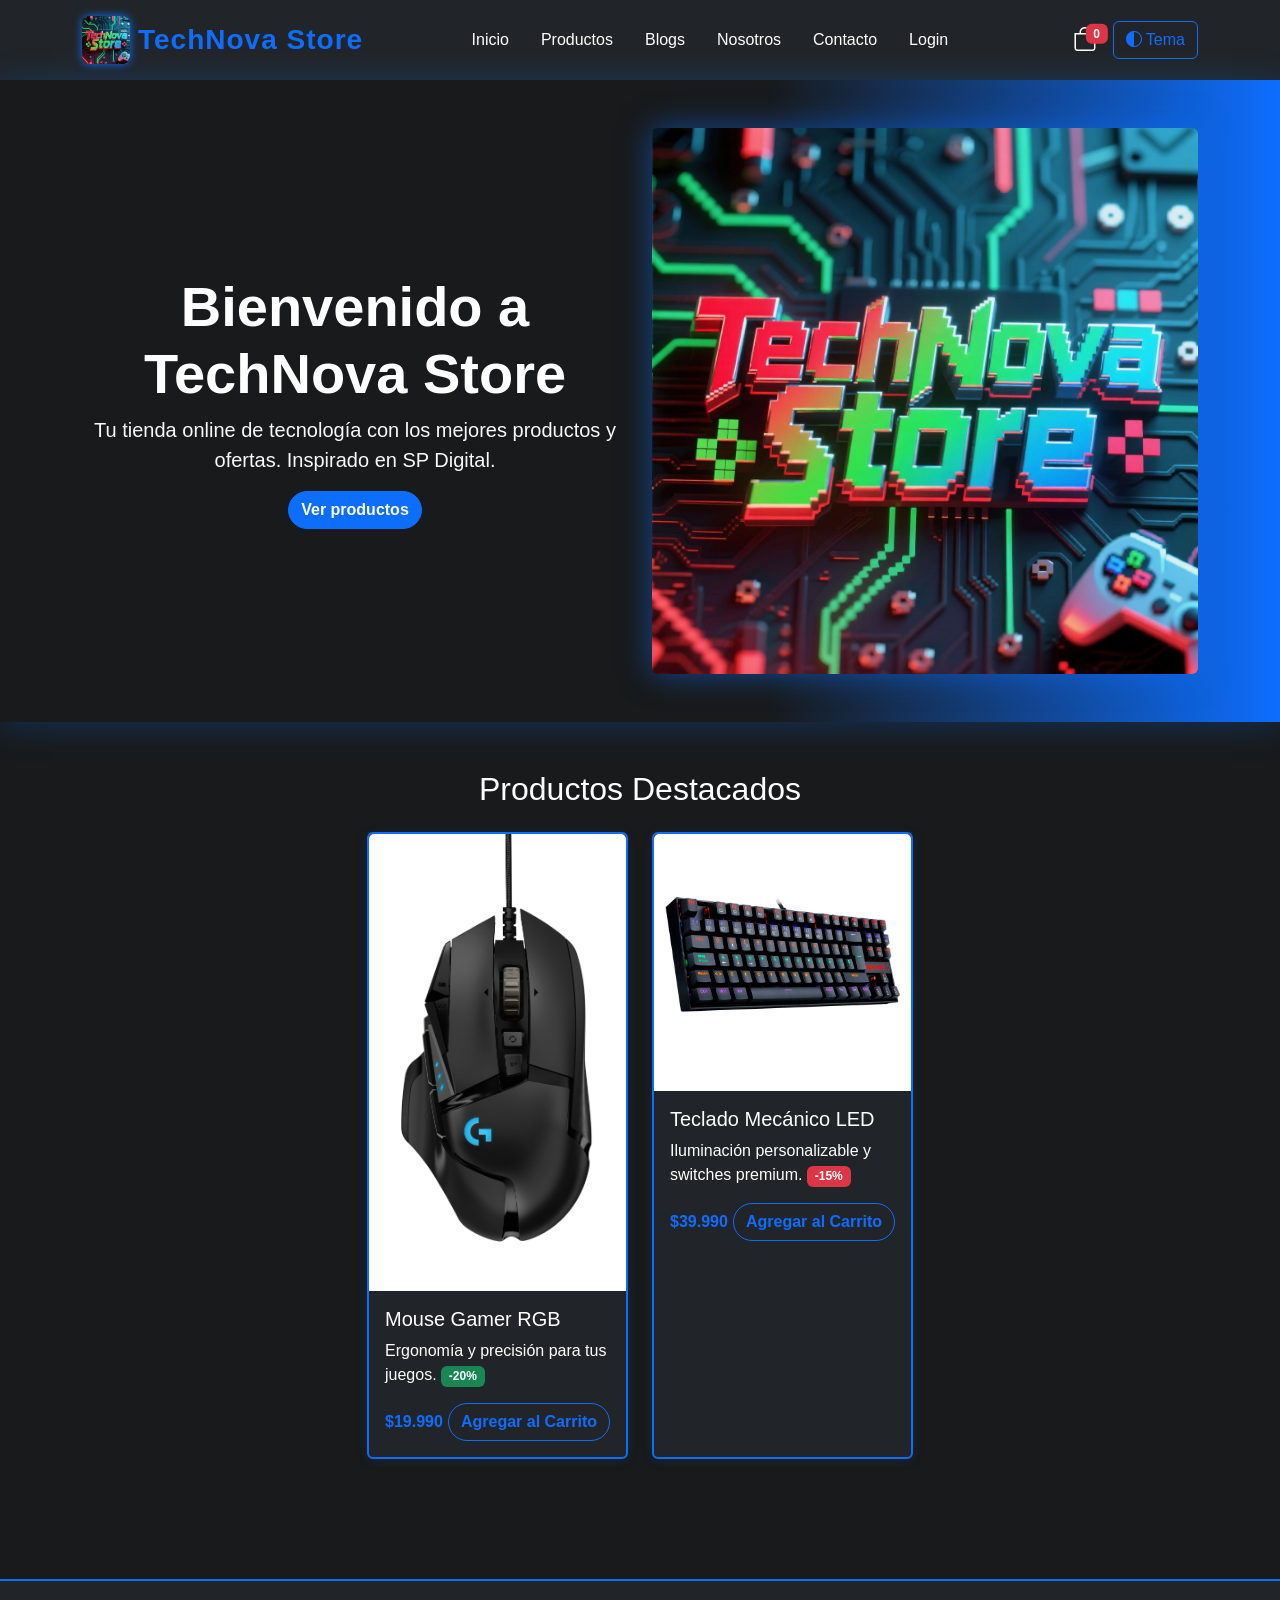
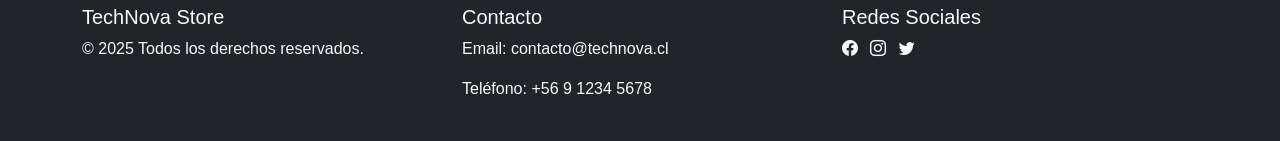
<file: index.html>
<!DOCTYPE html>
<html lang="es">
<head>
    <!-- Meta etiquetas básicas -->
    <meta charset="UTF-8">
    <meta name="viewport" content="width=device-width, initial-scale=1.0">
    <meta name="description" content="TechNova Store - Tienda online de tecnología inspirada en SP Digital">
    <title>TechNova Store | Inicio</title>
    <!-- Bootstrap 5 CDN -->
    <link href="https://cdn.jsdelivr.net/npm/bootstrap@5.3.2/dist/css/bootstrap.min.css" rel="stylesheet">
    <!-- Hoja de estilos externa -->
    <link rel="stylesheet" href="assets/css/estilos.css">
    <!-- Favicon con el logo real -->
    <link rel="icon" type="image/png" href="assets/img/1757355736.png">
</head>
<body class="fondo-oscuro">
    <!-- Header y menú de navegación principal -->
    <header class="bg-dark text-white py-3">
        <div class="container d-flex justify-content-between align-items-center">
            <!-- Logo de la tienda -->
            <a href="index.html" class="d-flex align-items-center text-decoration-none">
                <img src="assets/img/1757355736.png" alt="Logo TechNova Store" class="logo me-2" height="48">
                <span class="fs-3 fw-bold nombre-tienda">TechNova Store</span>
            </a>
            <!-- Menú de navegación -->
            <nav class="menu-navegacion">
                <ul class="nav">
                    <li class="nav-item"><a class="nav-link text-white" href="index.html">Inicio</a></li>
                    <li class="nav-item"><a class="nav-link text-white" href="productos.html">Productos</a></li>
                    <li class="nav-item"><a class="nav-link text-white" href="blogs.html">Blogs</a></li>
                    <li class="nav-item"><a class="nav-link text-white" href="nosotros.html">Nosotros</a></li>
                    <li class="nav-item"><a class="nav-link text-white" href="contacto.html">Contacto</a></li>
                    <li class="nav-item"><a class="nav-link text-white" href="login.html">Login</a></li>
                </ul>
            </nav>
            <!-- Icono de carrito -->
            <div class="d-flex align-items-center">
                <div class="posicion-carrito">
                    <a href="productos.html" class="text-white position-relative">
                        <i class="bi bi-bag fs-4"></i>
                        <span id="contador-carrito" class="badge bg-danger position-absolute top-0 start-100 translate-middle">0</span>
                    </a>
                </div>
                <!-- Botón de accesibilidad para cambiar tema -->
                <button id="btn-tema" class="btn btn-outline-primary ms-3" aria-label="Cambiar tema" title="Cambiar tema">
                    <i class="bi bi-circle-half"></i> Tema
                </button>
            </div>
        </div>
    </header>

    <!-- Hero Section -->
    <section class="hero-section py-5">
        <div class="container text-center">
            <div class="row align-items-center">
                <div class="col-md-6 mb-4 mb-md-0">
                    <h1 class="display-4 fw-bold text-white">Bienvenido a TechNova Store</h1>
                    <p class="lead text-light">Tu tienda online de tecnología con los mejores productos y ofertas. Inspirado en SP Digital.</p>
                    <a href="productos.html" class="btn btn-primary boton-ver-productos">Ver productos</a>
                </div>
                <div class="col-md-6">
                    <!-- Imagen hero (puedes cambiarla por una imagen tecnológica en assets/img/) -->
                    <img src="assets/img/1757355736.png" alt="Tecnología" class="img-fluid rounded sombra-hero">
                </div>
            </div>
        </div>
    </section>

    <!-- Sección de productos destacados -->
    <main class="container seccion-productos-destacados py-5">
        <h2 class="text-center text-white mb-4">Productos Destacados</h2>
        <div class="row justify-content-center">
            <!-- Tarjeta de producto ejemplo -->
            <div class="col-12 col-sm-6 col-md-4 col-lg-3 mb-4">
                <div class="card tarjeta-producto h-100 bg-dark text-white border-primary">
                    <img id = "mouse-gamer"src="assets/img/mouse-gamer.jpg" class="card-img-top" alt="Producto 1">
                    <div class="card-body">
                        <h5 class="card-title">Mouse Gamer RGB</h5>
                        <p class="card-text">Ergonomía y precisión para tus juegos. <span class="badge bg-success">-20%</span></p>
                        <div class="d-flex justify-content-between align-items-center">
                            <span class="precio-producto fw-bold">$19.990</span>
                            <button class="btn btn-outline-primary boton-agregar-carrito" data-id="1">Agregar al Carrito</button>
                        </div>
                    </div>
                </div>
            </div>
            <!-- Repetir tarjetas para más productos destacados -->
            <div class="col-12 col-sm-6 col-md-4 col-lg-3 mb-4">
                <div class="card tarjeta-producto h-100 bg-dark text-white border-primary">
                    <img src="assets/img/teclado-gamer.jpg" class="card-img-top" alt="Producto 2">
                    <div class="card-body">
                        <h5 class="card-title">Teclado Mecánico LED</h5>
                        <p class="card-text">Iluminación personalizable y switches premium. <span class="badge bg-danger">-15%</span></p>
                        <div class="d-flex justify-content-between align-items-center">
                            <span class="precio-producto fw-bold">$39.990</span>
                            <button class="btn btn-outline-primary boton-agregar-carrito" data-id="2">Agregar al Carrito</button>
                        </div>
                    </div>
                </div>
            </div>
            <!-- Más productos... -->
        </div>
    </main>

    <!-- Footer -->
    <footer class="bg-dark text-light py-4 mt-5">
        <div class="container">
            <div class="row">
                <div class="col-md-4 mb-3 mb-md-0">
                    <h5>TechNova Store</h5>
                    <p>© 2025 Todos los derechos reservados.</p>
                </div>
                <div class="col-md-4 mb-3 mb-md-0">
                    <h5>Contacto</h5>
                    <p>Email: contacto@technova.cl</p>
                    <p>Teléfono: +56 9 1234 5678</p>
                </div>
                <div class="col-md-4">
                    <h5>Redes Sociales</h5>
                    <a href="#" class="text-light me-2"><i class="bi bi-facebook"></i></a>
                    <a href="#" class="text-light me-2"><i class="bi bi-instagram"></i></a>
                    <a href="#" class="text-light"><i class="bi bi-twitter"></i></a>
                </div>
            </div>
        </div>
    </footer>

    <!-- Bootstrap 5 JS Bundle CDN -->
    <script src="https://cdn.jsdelivr.net/npm/bootstrap@5.3.2/dist/js/bootstrap.bundle.min.js"></script>
    <!-- Iconos Bootstrap -->
    <link rel="stylesheet" href="https://cdn.jsdelivr.net/npm/bootstrap-icons@1.10.5/font/bootstrap-icons.css">
    <!-- Script externo de funcionalidades JS -->
    <script src="assets/js/funciones.js"></script>
</body>
</html>
</file>
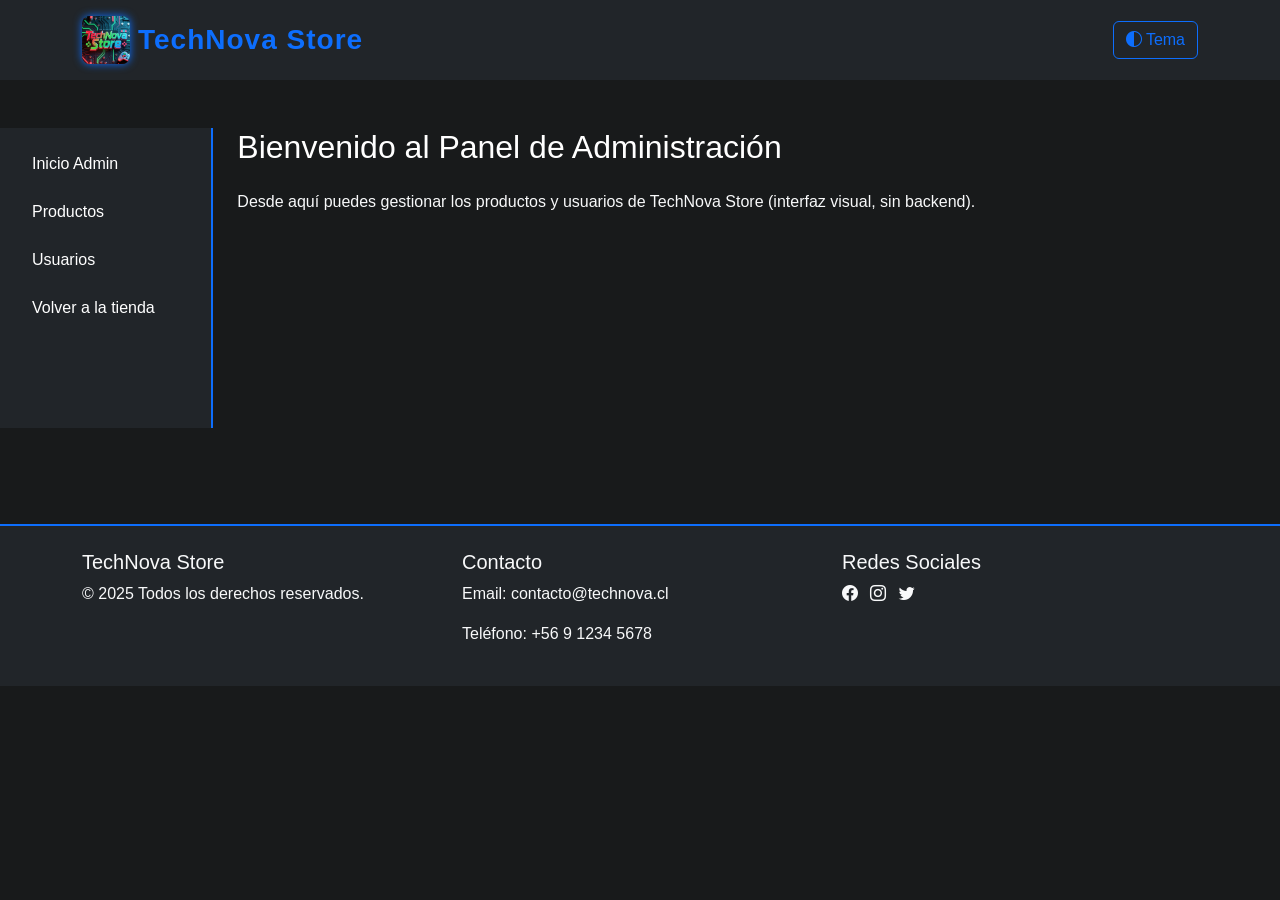
<file: admin-home.html>
<!DOCTYPE html>
<html lang="es">
<head>
    <meta charset="UTF-8">
    <meta name="viewport" content="width=device-width, initial-scale=1.0">
    <meta name="description" content="Panel de administración - TechNova Store">
    <title>Admin Home | TechNova Store</title>
    <link href="https://cdn.jsdelivr.net/npm/bootstrap@5.3.2/dist/css/bootstrap.min.css" rel="stylesheet">
    <link rel="stylesheet" href="assets/css/estilos.css">
    <link rel="icon" type="image/png" href="assets/img/1757355736.png">
</head>
<body class="fondo-oscuro">
    <!-- Header -->
    <header class="bg-dark text-white py-3">
        <div class="container d-flex justify-content-between align-items-center">
            <a href="index.html" class="d-flex align-items-center text-decoration-none">
                <img src="assets/img/1757355736.png" alt="Logo TechNova Store" class="logo me-2" height="48">
                <span class="fs-3 fw-bold nombre-tienda">TechNova Store</span>
            </a>
            <!-- Botón de accesibilidad para cambiar tema -->
            <button id="btn-tema" class="btn btn-outline-primary ms-3" aria-label="Cambiar tema" title="Cambiar tema">
                <i class="bi bi-circle-half"></i> Tema
            </button>
        </div>
    </header>
    <!-- Panel de administración -->
    <main class="container-fluid py-5">
        <div class="row">
            <!-- Menú lateral -->
            <nav class="col-md-3 col-lg-2 d-md-block bg-dark sidebar p-3 menu-admin">
                <div class="position-sticky">
                    <ul class="nav flex-column">
                        <li class="nav-item mb-2"><a class="nav-link text-white" href="admin-home.html">Inicio Admin</a></li>
                        <li class="nav-item mb-2"><a class="nav-link text-white" href="admin-productos.html">Productos</a></li>
                        <li class="nav-item mb-2"><a class="nav-link text-white" href="admin-usuarios.html">Usuarios</a></li>
                        <li class="nav-item mb-2"><a class="nav-link text-white" href="index.html">Volver a la tienda</a></li>
                    </ul>
                </div>
            </nav>
            <!-- Contenido principal -->
            <section class="col-md-9 col-lg-10 ms-sm-auto px-4">
                <h2 class="text-white mb-4">Bienvenido al Panel de Administración</h2>
                <p class="text-light">Desde aquí puedes gestionar los productos y usuarios de TechNova Store (interfaz visual, sin backend).</p>
            </section>
        </div>
    </main>
    <!-- Footer -->
    <footer class="bg-dark text-light py-4 mt-5">
        <div class="container">
            <div class="row">
                <div class="col-md-4 mb-3 mb-md-0">
                    <h5>TechNova Store</h5>
                    <p>© 2025 Todos los derechos reservados.</p>
                </div>
                <div class="col-md-4 mb-3 mb-md-0">
                    <h5>Contacto</h5>
                    <p>Email: contacto@technova.cl</p>
                    <p>Teléfono: +56 9 1234 5678</p>
                </div>
                <div class="col-md-4">
                    <h5>Redes Sociales</h5>
                    <a href="#" class="text-light me-2"><i class="bi bi-facebook"></i></a>
                    <a href="#" class="text-light me-2"><i class="bi bi-instagram"></i></a>
                    <a href="#" class="text-light"><i class="bi bi-twitter"></i></a>
                </div>
            </div>
        </div>
    </footer>
    <script src="https://cdn.jsdelivr.net/npm/bootstrap@5.3.2/dist/js/bootstrap.bundle.min.js"></script>
    <link rel="stylesheet" href="https://cdn.jsdelivr.net/npm/bootstrap-icons@1.10.5/font/bootstrap-icons.css">
    <script src="assets/js/funciones.js"></script>
</body>
</html>
</file>
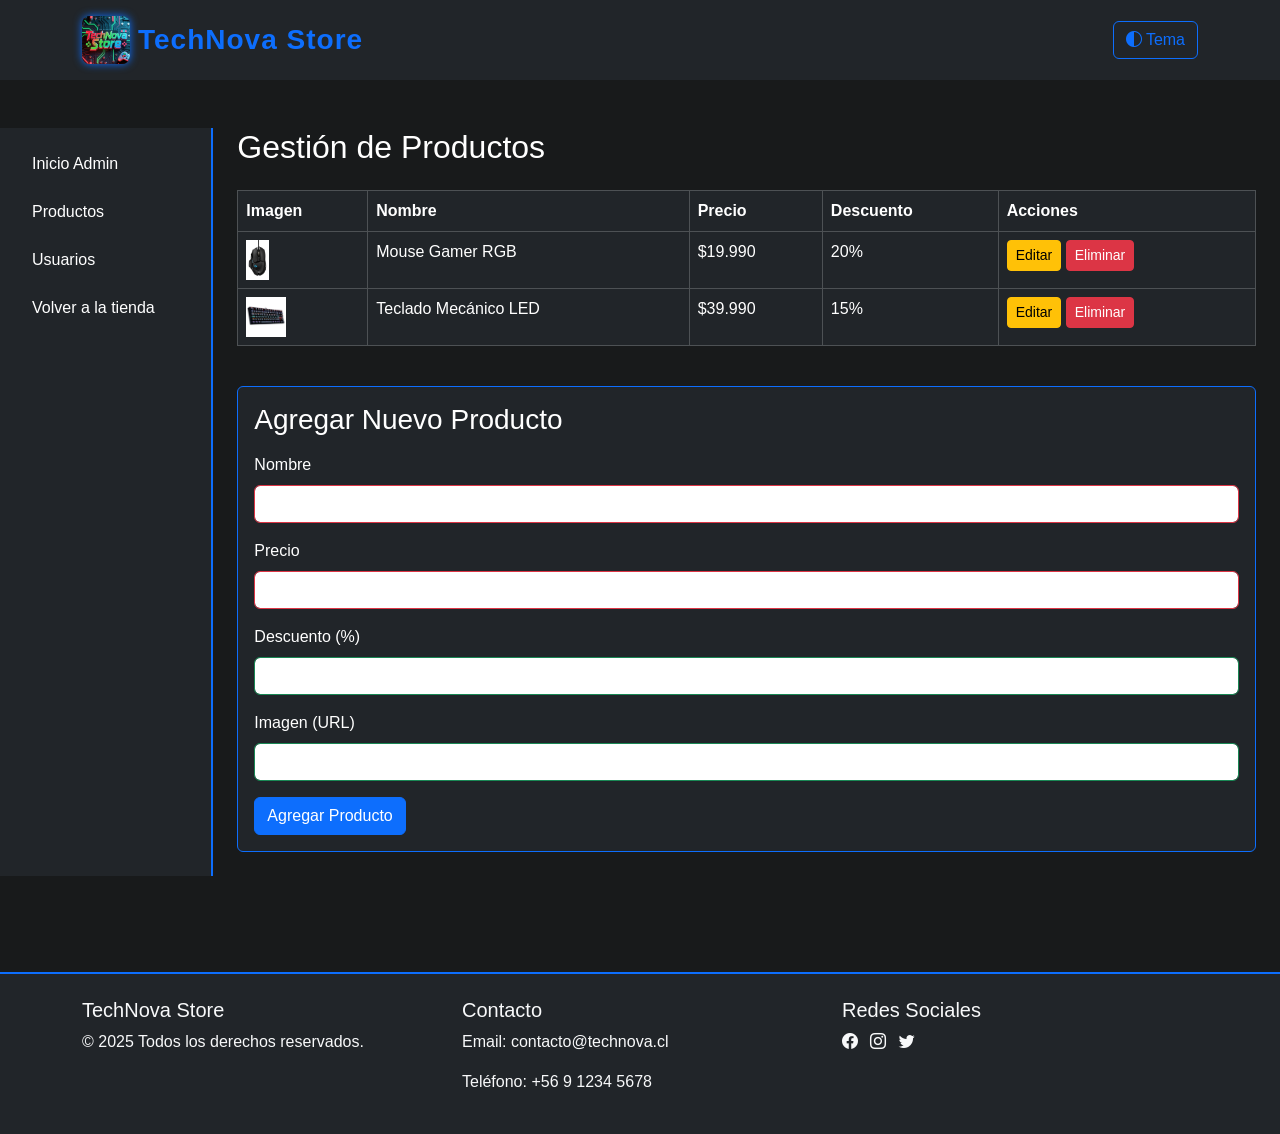
<file: admin-productos.html>
<!DOCTYPE html>
<html lang="es">
<head>
    <meta charset="UTF-8">
    <meta name="viewport" content="width=device-width, initial-scale=1.0">
    <meta name="description" content="Administrar productos - TechNova Store">
    <title>Admin Productos | TechNova Store</title>
    <link href="https://cdn.jsdelivr.net/npm/bootstrap@5.3.2/dist/css/bootstrap.min.css" rel="stylesheet">
    <link rel="stylesheet" href="assets/css/estilos.css">
    <link rel="icon" type="image/png" href="assets/img/1757355736.png">
</head>
<body class="fondo-oscuro">
    <!-- Header -->
    <header class="bg-dark text-white py-3">
        <div class="container d-flex justify-content-between align-items-center">
            <a href="index.html" class="d-flex align-items-center text-decoration-none">
                <img src="assets/img/1757355736.png" alt="Logo TechNova Store" class="logo me-2" height="48">
                <span class="fs-3 fw-bold nombre-tienda">TechNova Store</span>
            </a>
            <!-- Botón de accesibilidad para cambiar tema -->
            <button id="btn-tema" class="btn btn-outline-primary ms-3" aria-label="Cambiar tema" title="Cambiar tema">
                <i class="bi bi-circle-half"></i> Tema
            </button>
        </div>
    </header>
    <!-- Panel de administración de productos -->
    <main class="container-fluid py-5">
        <div class="row">
            <!-- Menú lateral -->
            <nav class="col-md-3 col-lg-2 d-md-block bg-dark sidebar p-3 menu-admin">
                <div class="position-sticky">
                    <ul class="nav flex-column">
                        <li class="nav-item mb-2"><a class="nav-link text-white" href="admin-home.html">Inicio Admin</a></li>
                        <li class="nav-item mb-2"><a class="nav-link text-white" href="admin-productos.html">Productos</a></li>
                        <li class="nav-item mb-2"><a class="nav-link text-white" href="admin-usuarios.html">Usuarios</a></li>
                        <li class="nav-item mb-2"><a class="nav-link text-white" href="index.html">Volver a la tienda</a></li>
                    </ul>
                </div>
            </nav>
            <!-- Contenido principal -->
            <section class="col-md-9 col-lg-10 ms-sm-auto px-4">
                <h2 class="text-white mb-4">Gestión de Productos</h2>
                <!-- Listado de productos ficticio -->
                <div class="table-responsive mb-4">
                    <table class="table table-dark table-bordered">
                        <thead>
                            <tr>
                                <th>Imagen</th>
                                <th>Nombre</th>
                                <th>Precio</th>
                                <th>Descuento</th>
                                <th>Acciones</th>
                            </tr>
                        </thead>
                        <tbody>
                            <tr>
                                <td><img src="assets/img/mouse-gamer.jpg" alt="Mouse Gamer RGB" height="40"></td>
                                <td>Mouse Gamer RGB</td>
                                <td>$19.990</td>
                                <td>20%</td>
                                <td><button class="btn btn-sm btn-warning">Editar</button> <button class="btn btn-sm btn-danger">Eliminar</button></td>
                            </tr>
                            <tr>
                                <td><img src="assets/img/teclado-gamer.jpg" alt="Teclado Mecánico LED" height="40"></td>
                                <td>Teclado Mecánico LED</td>
                                <td>$39.990</td>
                                <td>15%</td>
                                <td><button class="btn btn-sm btn-warning">Editar</button> <button class="btn btn-sm btn-danger">Eliminar</button></td>
                            </tr>
                        </tbody>
                    </table>
                </div>
                <!-- Formulario para agregar producto -->
                <div class="card bg-dark text-white border-primary mb-4">
                    <div class="card-body">
                        <h3 class="mb-3">Agregar Nuevo Producto</h3>
                        <form id="formulario-nuevo-producto" class="formulario-nuevo-producto">
                            <div class="mb-3">
                                <label for="nombre-producto" class="form-label">Nombre</label>
                                <input type="text" class="form-control" id="nombre-producto" name="nombre-producto" required>
                            </div>
                            <div class="mb-3">
                                <label for="precio-producto" class="form-label">Precio</label>
                                <input type="number" class="form-control" id="precio-producto" name="precio-producto" required>
                            </div>
                            <div class="mb-3">
                                <label for="descuento-producto" class="form-label">Descuento (%)</label>
                                <input type="number" class="form-control" id="descuento-producto" name="descuento-producto" min="0" max="100">
                            </div>
                            <div class="mb-3">
                                <label for="imagen-producto" class="form-label">Imagen (URL)</label>
                                <input type="text" class="form-control" id="imagen-producto" name="imagen-producto">
                            </div>
                            <button type="submit" class="btn btn-primary">Agregar Producto</button>
                        </form>
                    </div>
                </div>
            </section>
        </div>
    </main>
    <!-- Footer -->
    <footer class="bg-dark text-light py-4 mt-5">
        <div class="container">
            <div class="row">
                <div class="col-md-4 mb-3 mb-md-0">
                    <h5>TechNova Store</h5>
                    <p>© 2025 Todos los derechos reservados.</p>
                </div>
                <div class="col-md-4 mb-3 mb-md-0">
                    <h5>Contacto</h5>
                    <p>Email: contacto@technova.cl</p>
                    <p>Teléfono: +56 9 1234 5678</p>
                </div>
                <div class="col-md-4">
                    <h5>Redes Sociales</h5>
                    <a href="#" class="text-light me-2"><i class="bi bi-facebook"></i></a>
                    <a href="#" class="text-light me-2"><i class="bi bi-instagram"></i></a>
                    <a href="#" class="text-light"><i class="bi bi-twitter"></i></a>
                </div>
            </div>
        </div>
    </footer>
    <script src="https://cdn.jsdelivr.net/npm/bootstrap@5.3.2/dist/js/bootstrap.bundle.min.js"></script>
    <link rel="stylesheet" href="https://cdn.jsdelivr.net/npm/bootstrap-icons@1.10.5/font/bootstrap-icons.css">
    <script src="assets/js/funciones.js"></script>
</body>
</html>
</file>
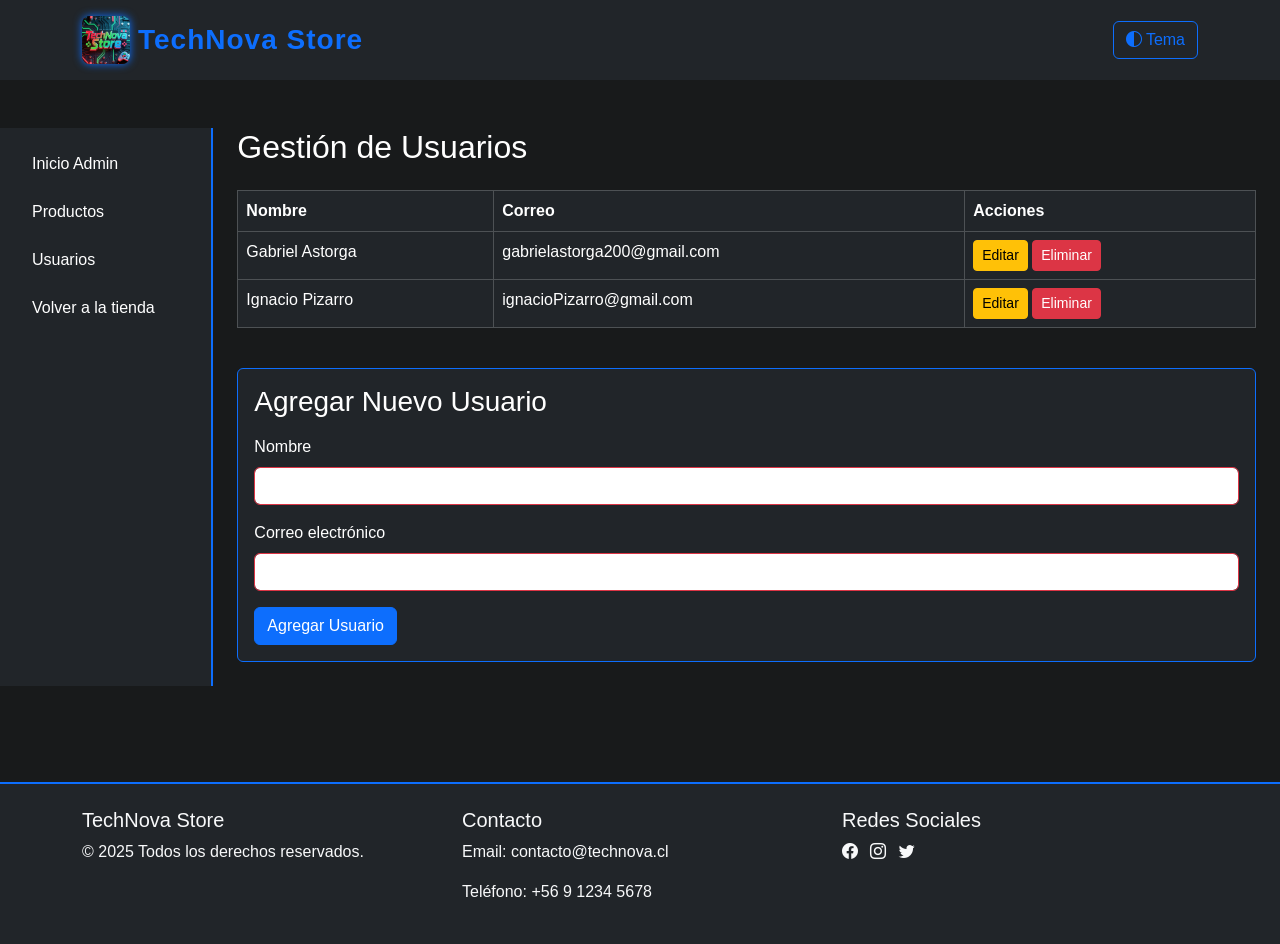
<file: admin-usuarios.html>
<!DOCTYPE html>
<html lang="es">
<head>
    <meta charset="UTF-8">
    <meta name="viewport" content="width=device-width, initial-scale=1.0">
    <meta name="description" content="Administrar usuarios - TechNova Store">
    <title>Admin Usuarios | TechNova Store</title>
    <link href="https://cdn.jsdelivr.net/npm/bootstrap@5.3.2/dist/css/bootstrap.min.css" rel="stylesheet">
    <link rel="stylesheet" href="assets/css/estilos.css">
    <link rel="icon" type="image/png" href="assets/img/1757355736.png">
</head>
<body class="fondo-oscuro">
    <!-- Header -->
    <header class="bg-dark text-white py-3">
        <div class="container d-flex justify-content-between align-items-center">
            <a href="index.html" class="d-flex align-items-center text-decoration-none">
                <img src="assets/img/1757355736.png" alt="Logo TechNova Store" class="logo me-2" height="48">
                <span class="fs-3 fw-bold nombre-tienda">TechNova Store</span>
            </a>
            <!-- Botón de accesibilidad para cambiar tema -->
            <button id="btn-tema" class="btn btn-outline-primary ms-3" aria-label="Cambiar tema" title="Cambiar tema">
                <i class="bi bi-circle-half"></i> Tema
            </button>
        </div>
    </header>
    <!-- Panel de administración de usuarios -->
    <main class="container-fluid py-5">
        <div class="row">
            <!-- Menú lateral -->
            <nav class="col-md-3 col-lg-2 d-md-block bg-dark sidebar p-3 menu-admin">
                <div class="position-sticky">
                    <ul class="nav flex-column">
                        <li class="nav-item mb-2"><a class="nav-link text-white" href="admin-home.html">Inicio Admin</a></li>
                        <li class="nav-item mb-2"><a class="nav-link text-white" href="admin-productos.html">Productos</a></li>
                        <li class="nav-item mb-2"><a class="nav-link text-white" href="admin-usuarios.html">Usuarios</a></li>
                        <li class="nav-item mb-2"><a class="nav-link text-white" href="index.html">Volver a la tienda</a></li>
                    </ul>
                </div>
            </nav>
            <!-- Contenido principal -->
            <section class="col-md-9 col-lg-10 ms-sm-auto px-4">
                <h2 class="text-white mb-4">Gestión de Usuarios</h2>
                <!-- Listado de usuarios ficticio -->
                <div class="table-responsive mb-4">
                    <table class="table table-dark table-bordered">
                        <thead>
                            <tr>
                                <th>Nombre</th>
                                <th>Correo</th>
                                <th>Acciones</th>
                            </tr>
                        </thead>
                        <tbody>
                            <tr>
                                <td>Gabriel Astorga</td>
                                <td>gabrielastorga200@gmail.com</td>
                                <td><button class="btn btn-sm btn-warning">Editar</button> <button class="btn btn-sm btn-danger">Eliminar</button></td>
                            </tr>
                            <tr>
                                <td>Ignacio Pizarro</td>
                                <td>ignacioPizarro@gmail.com</td>
                                <td><button class="btn btn-sm btn-warning">Editar</button> <button class="btn btn-sm btn-danger">Eliminar</button></td>
                            </tr>
                        </tbody>
                    </table>
                </div>
                <!-- Formulario para agregar usuario -->
                <div class="card bg-dark text-white border-primary mb-4">
                    <div class="card-body">
                        <h3 class="mb-3">Agregar Nuevo Usuario</h3>
                        <form id="formulario-nuevo-usuario" class="formulario-nuevo-usuario">
                            <div class="mb-3">
                                <label for="nombre-usuario" class="form-label">Nombre</label>
                                <input type="text" class="form-control" id="nombre-usuario" name="nombre-usuario" required>
                            </div>
                            <div class="mb-3">
                                <label for="correo-usuario" class="form-label">Correo electrónico</label>
                                <input type="email" class="form-control" id="correo-usuario" name="correo-usuario" required pattern="^[a-zA-Z0-9._%+-]+@(duoc\.cl|profesor\.duoc\.cl|gmail\.com)$">
                                <div class="invalid-feedback">Solo se permiten correos @duoc.cl, @profesor.duoc.cl o @gmail.com.</div>
                            </div>
                            <button type="submit" class="btn btn-primary">Agregar Usuario</button>
                        </form>
                    </div>
                </div>
            </section>
        </div>
    </main>
    <!-- Footer -->
    <footer class="bg-dark text-light py-4 mt-5">
        <div class="container">
            <div class="row">
                <div class="col-md-4 mb-3 mb-md-0">
                    <h5>TechNova Store</h5>
                    <p>© 2025 Todos los derechos reservados.</p>
                </div>
                <div class="col-md-4 mb-3 mb-md-0">
                    <h5>Contacto</h5>
                    <p>Email: contacto@technova.cl</p>
                    <p>Teléfono: +56 9 1234 5678</p>
                </div>
                <div class="col-md-4">
                    <h5>Redes Sociales</h5>
                    <a href="#" class="text-light me-2"><i class="bi bi-facebook"></i></a>
                    <a href="#" class="text-light me-2"><i class="bi bi-instagram"></i></a>
                    <a href="#" class="text-light"><i class="bi bi-twitter"></i></a>
                </div>
            </div>
        </div>
    </footer>
    <script src="https://cdn.jsdelivr.net/npm/bootstrap@5.3.2/dist/js/bootstrap.bundle.min.js"></script>
    <link rel="stylesheet" href="https://cdn.jsdelivr.net/npm/bootstrap-icons@1.10.5/font/bootstrap-icons.css">
    <script src="assets/js/funciones.js"></script>
</body>
</html>
</file>
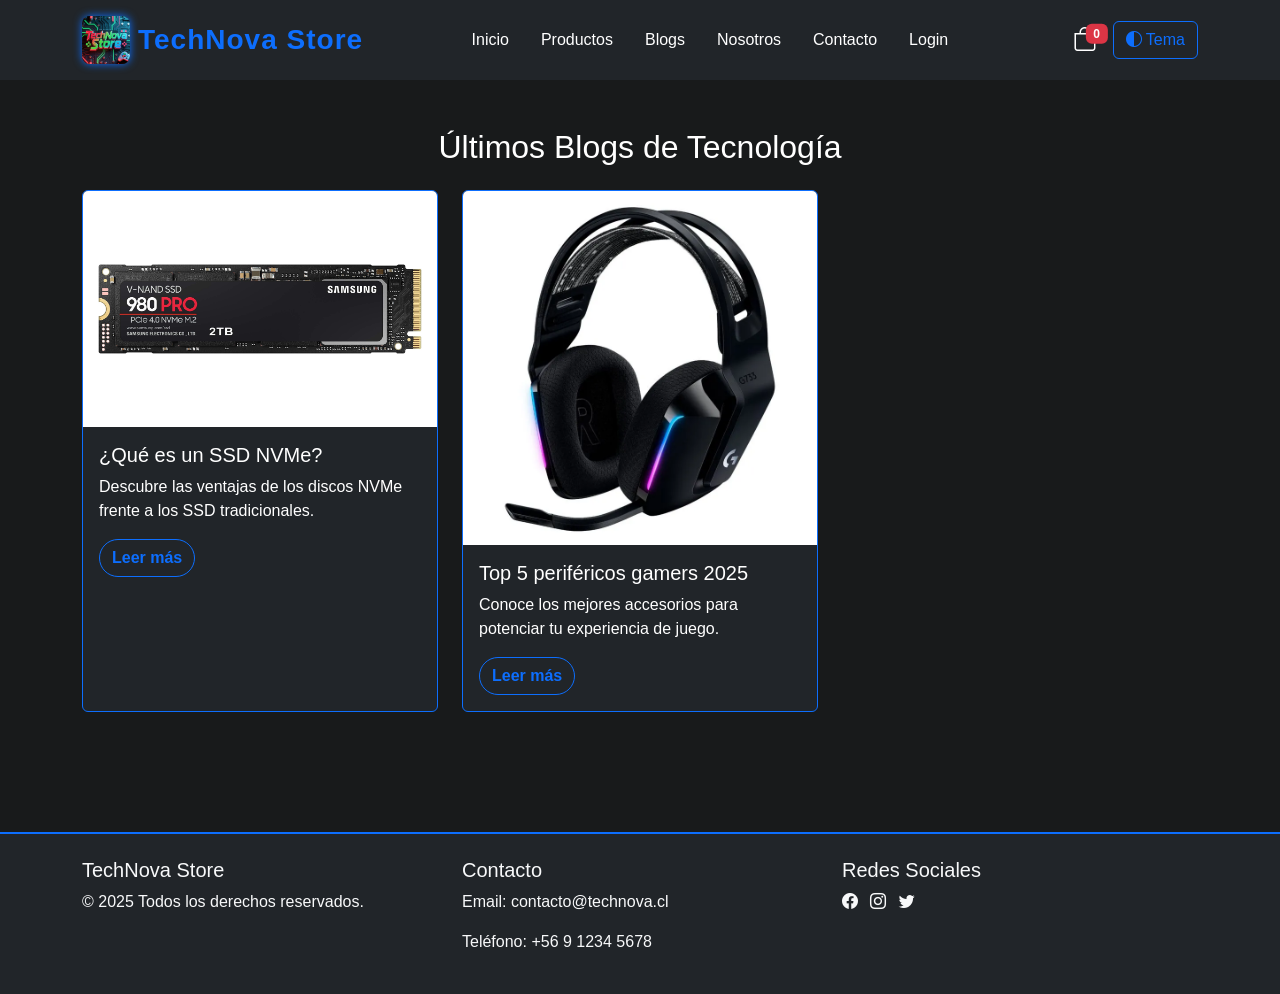
<file: blogs.html>
<!DOCTYPE html>
<html lang="es">
<head>
    <meta charset="UTF-8">
    <meta name="viewport" content="width=device-width, initial-scale=1.0">
    <meta name="description" content="Blogs de tecnología - TechNova Store">
    <title>Blogs | TechNova Store</title>
    <link href="https://cdn.jsdelivr.net/npm/bootstrap@5.3.2/dist/css/bootstrap.min.css" rel="stylesheet">
    <link rel="stylesheet" href="assets/css/estilos.css">
    <link rel="icon" type="image/png" href="assets/img/1757355736.png">
</head>
<body class="fondo-oscuro">
    <!-- Header y menú de navegación principal -->
    <header class="bg-dark text-white py-3">
        <div class="container d-flex justify-content-between align-items-center">
            <a href="index.html" class="d-flex align-items-center text-decoration-none">
                <img src="assets/img/1757355736.png" alt="Logo TechNova Store" class="logo me-2" height="48">
                <span class="fs-3 fw-bold nombre-tienda">TechNova Store</span>
            </a>
            <nav class="menu-navegacion">
                <ul class="nav">
                    <li class="nav-item"><a class="nav-link text-white" href="index.html">Inicio</a></li>
                    <li class="nav-item"><a class="nav-link text-white" href="productos.html">Productos</a></li>
                    <li class="nav-item"><a class="nav-link text-white" href="blogs.html">Blogs</a></li>
                    <li class="nav-item"><a class="nav-link text-white" href="nosotros.html">Nosotros</a></li>
                    <li class="nav-item"><a class="nav-link text-white" href="contacto.html">Contacto</a></li>
                    <li class="nav-item"><a class="nav-link text-white" href="login.html">Login</a></li>
                </ul>
            </nav>
            <div class="d-flex align-items-center">
                <div class="posicion-carrito">
                    <a href="productos.html" class="text-white position-relative">
                        <i class="bi bi-bag fs-4"></i>
                        <span id="contador-carrito" class="badge bg-danger position-absolute top-0 start-100 translate-middle">0</span>
                    </a>
                </div>
                <!-- Botón de accesibilidad para cambiar tema -->
                <button id="btn-tema" class="btn btn-outline-primary ms-3" aria-label="Cambiar tema" title="Cambiar tema">
                    <i class="bi bi-circle-half"></i> Tema
                </button>
            </div>
        </div>
    </header>
    <!-- Sección de blogs -->
    <main class="container py-5">
        <h2 class="text-center text-white mb-4">Últimos Blogs de Tecnología</h2>
        <div class="row">
            <!-- Tarjeta de blog ejemplo -->
            <div class="col-12 col-md-6 col-lg-4 mb-4">
                <div class="card bg-dark text-white border-primary h-100">
                    <img src="assets/img/nvme.jpg" class="card-img-top" alt="Blog 1">
                    <div class="card-body">
                        <h5 class="card-title">¿Qué es un SSD NVMe?</h5>
                        <p class="card-text">Descubre las ventajas de los discos NVMe frente a los SSD tradicionales.</p>
                        <a href="detalle-blog.html?id=1" class="btn btn-outline-primary boton-ver-blog">Leer más</a>
                    </div>
                </div>
            </div>
            <div class="col-12 col-md-6 col-lg-4 mb-4">
                <div class="card bg-dark text-white border-primary h-100">
                    <img src="assets/img/periferico.webp" class="card-img-top" alt="Blog 2">
                    <div class="card-body">
                        <h5 class="card-title">Top 5 periféricos gamers 2025</h5>
                        <p class="card-text">Conoce los mejores accesorios para potenciar tu experiencia de juego.</p>
                        <a href="detalle-blog.html?id=2" class="btn btn-outline-primary boton-ver-blog">Leer más</a>
                    </div>
                </div>
            </div>
            <!-- Más blogs... -->
        </div>
    </main>
    <!-- Footer -->
    <footer class="bg-dark text-light py-4 mt-5">
        <div class="container">
            <div class="row">
                <div class="col-md-4 mb-3 mb-md-0">
                    <h5>TechNova Store</h5>
                    <p>© 2025 Todos los derechos reservados.</p>
                </div>
                <div class="col-md-4 mb-3 mb-md-0">
                    <h5>Contacto</h5>
                    <p>Email: contacto@technova.cl</p>
                    <p>Teléfono: +56 9 1234 5678</p>
                </div>
                <div class="col-md-4">
                    <h5>Redes Sociales</h5>
                    <a href="#" class="text-light me-2"><i class="bi bi-facebook"></i></a>
                    <a href="#" class="text-light me-2"><i class="bi bi-instagram"></i></a>
                    <a href="#" class="text-light"><i class="bi bi-twitter"></i></a>
                </div>
            </div>
        </div>
    </footer>
    <script src="https://cdn.jsdelivr.net/npm/bootstrap@5.3.2/dist/js/bootstrap.bundle.min.js"></script>
    <link rel="stylesheet" href="https://cdn.jsdelivr.net/npm/bootstrap-icons@1.10.5/font/bootstrap-icons.css">
    <script src="assets/js/funciones.js"></script>
</body>
</html>
</file>
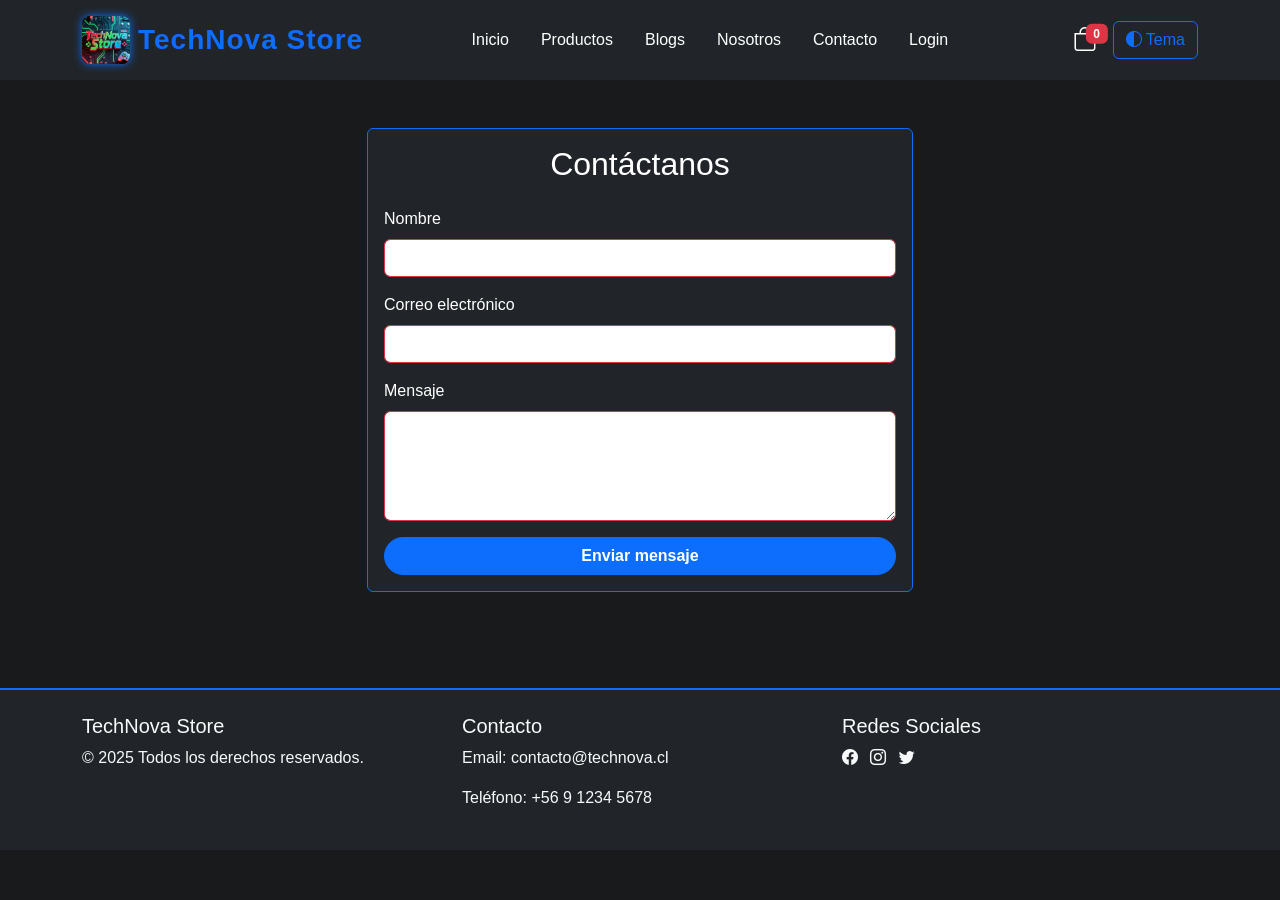
<file: contacto.html>
<!DOCTYPE html>
<html lang="es">
<head>
    <meta charset="UTF-8">
    <meta name="viewport" content="width=device-width, initial-scale=1.0">
    <meta name="description" content="Contacto - TechNova Store">
    <title>Contacto | TechNova Store</title>
    <link href="https://cdn.jsdelivr.net/npm/bootstrap@5.3.2/dist/css/bootstrap.min.css" rel="stylesheet">
    <link rel="stylesheet" href="assets/css/estilos.css">
    <link rel="icon" type="image/png" href="assets/img/1757355736.png">
</head>
<body class="fondo-oscuro">
    <!-- Header y menú de navegación principal -->
    <header class="bg-dark text-white py-3">
        <div class="container d-flex justify-content-between align-items-center">
            <a href="index.html" class="d-flex align-items-center text-decoration-none">
                <img src="assets/img/1757355736.png" alt="Logo TechNova Store" class="logo me-2" height="48">
                <span class="fs-3 fw-bold nombre-tienda">TechNova Store</span>
            </a>
            <nav class="menu-navegacion">
                <ul class="nav">
                    <li class="nav-item"><a class="nav-link text-white" href="index.html">Inicio</a></li>
                    <li class="nav-item"><a class="nav-link text-white" href="productos.html">Productos</a></li>
                    <li class="nav-item"><a class="nav-link text-white" href="blogs.html">Blogs</a></li>
                    <li class="nav-item"><a class="nav-link text-white" href="nosotros.html">Nosotros</a></li>
                    <li class="nav-item"><a class="nav-link text-white" href="contacto.html">Contacto</a></li>
                    <li class="nav-item"><a class="nav-link text-white" href="login.html">Login</a></li>
                </ul>
            </nav>
            <div class="d-flex align-items-center">
                <div class="posicion-carrito">
                    <a href="productos.html" class="text-white position-relative">
                        <i class="bi bi-bag fs-4"></i>
                        <span id="contador-carrito" class="badge bg-danger position-absolute top-0 start-100 translate-middle">0</span>
                    </a>
                </div>
                <!-- Botón de accesibilidad para cambiar tema -->
                <button id="btn-tema" class="btn btn-outline-primary ms-3" aria-label="Cambiar tema" title="Cambiar tema">
                    <i class="bi bi-circle-half"></i> Tema
                </button>
            </div>
        </div>
    </header>
    <!-- Formulario de contacto -->
    <main class="container py-5">
        <section class="row justify-content-center">
            <div class="col-12 col-md-6">
                <div class="card bg-dark text-white border-primary">
                    <div class="card-body">
                        <h2 class="text-center mb-4">Contáctanos</h2>
                        <form id="formulario-contacto" class="formulario-contacto">
                            <div class="mb-3">
                                <label for="nombre" class="form-label">Nombre</label>
                                <input type="text" class="form-control" id="nombre" name="nombre" required>
                                <div class="invalid-feedback">Por favor, ingresa tu nombre.</div>
                            </div>
                            <div class="mb-3">
                                <label for="correo" class="form-label">Correo electrónico</label>
                                <input type="email" class="form-control" id="correo" name="correo" required>
                                <div class="invalid-feedback">Por favor, ingresa un correo válido.</div>
                            </div>
                            <div class="mb-3">
                                <label for="mensaje" class="form-label">Mensaje</label>
                                <textarea class="form-control" id="mensaje" name="mensaje" rows="4" required></textarea>
                                <div class="invalid-feedback">El mensaje es obligatorio.</div>
                            </div>
                            <button type="submit" class="btn btn-primary w-100 boton-contacto">Enviar mensaje</button>
                        </form>
                    </div>
                </div>
            </div>
        </section>
    </main>
    <!-- Footer -->
    <footer class="bg-dark text-light py-4 mt-5">
        <div class="container">
            <div class="row">
                <div class="col-md-4 mb-3 mb-md-0">
                    <h5>TechNova Store</h5>
                    <p>© 2025 Todos los derechos reservados.</p>
                </div>
                <div class="col-md-4 mb-3 mb-md-0">
                    <h5>Contacto</h5>
                    <p>Email: contacto@technova.cl</p>
                    <p>Teléfono: +56 9 1234 5678</p>
                </div>
                <div class="col-md-4">
                    <h5>Redes Sociales</h5>
                    <a href="#" class="text-light me-2"><i class="bi bi-facebook"></i></a>
                    <a href="#" class="text-light me-2"><i class="bi bi-instagram"></i></a>
                    <a href="#" class="text-light"><i class="bi bi-twitter"></i></a>
                </div>
            </div>
        </div>
    </footer>
    <script src="https://cdn.jsdelivr.net/npm/bootstrap@5.3.2/dist/js/bootstrap.bundle.min.js"></script>
    <link rel="stylesheet" href="https://cdn.jsdelivr.net/npm/bootstrap-icons@1.10.5/font/bootstrap-icons.css">
    <script src="assets/js/funciones.js"></script>
</body>
</html>
</file>
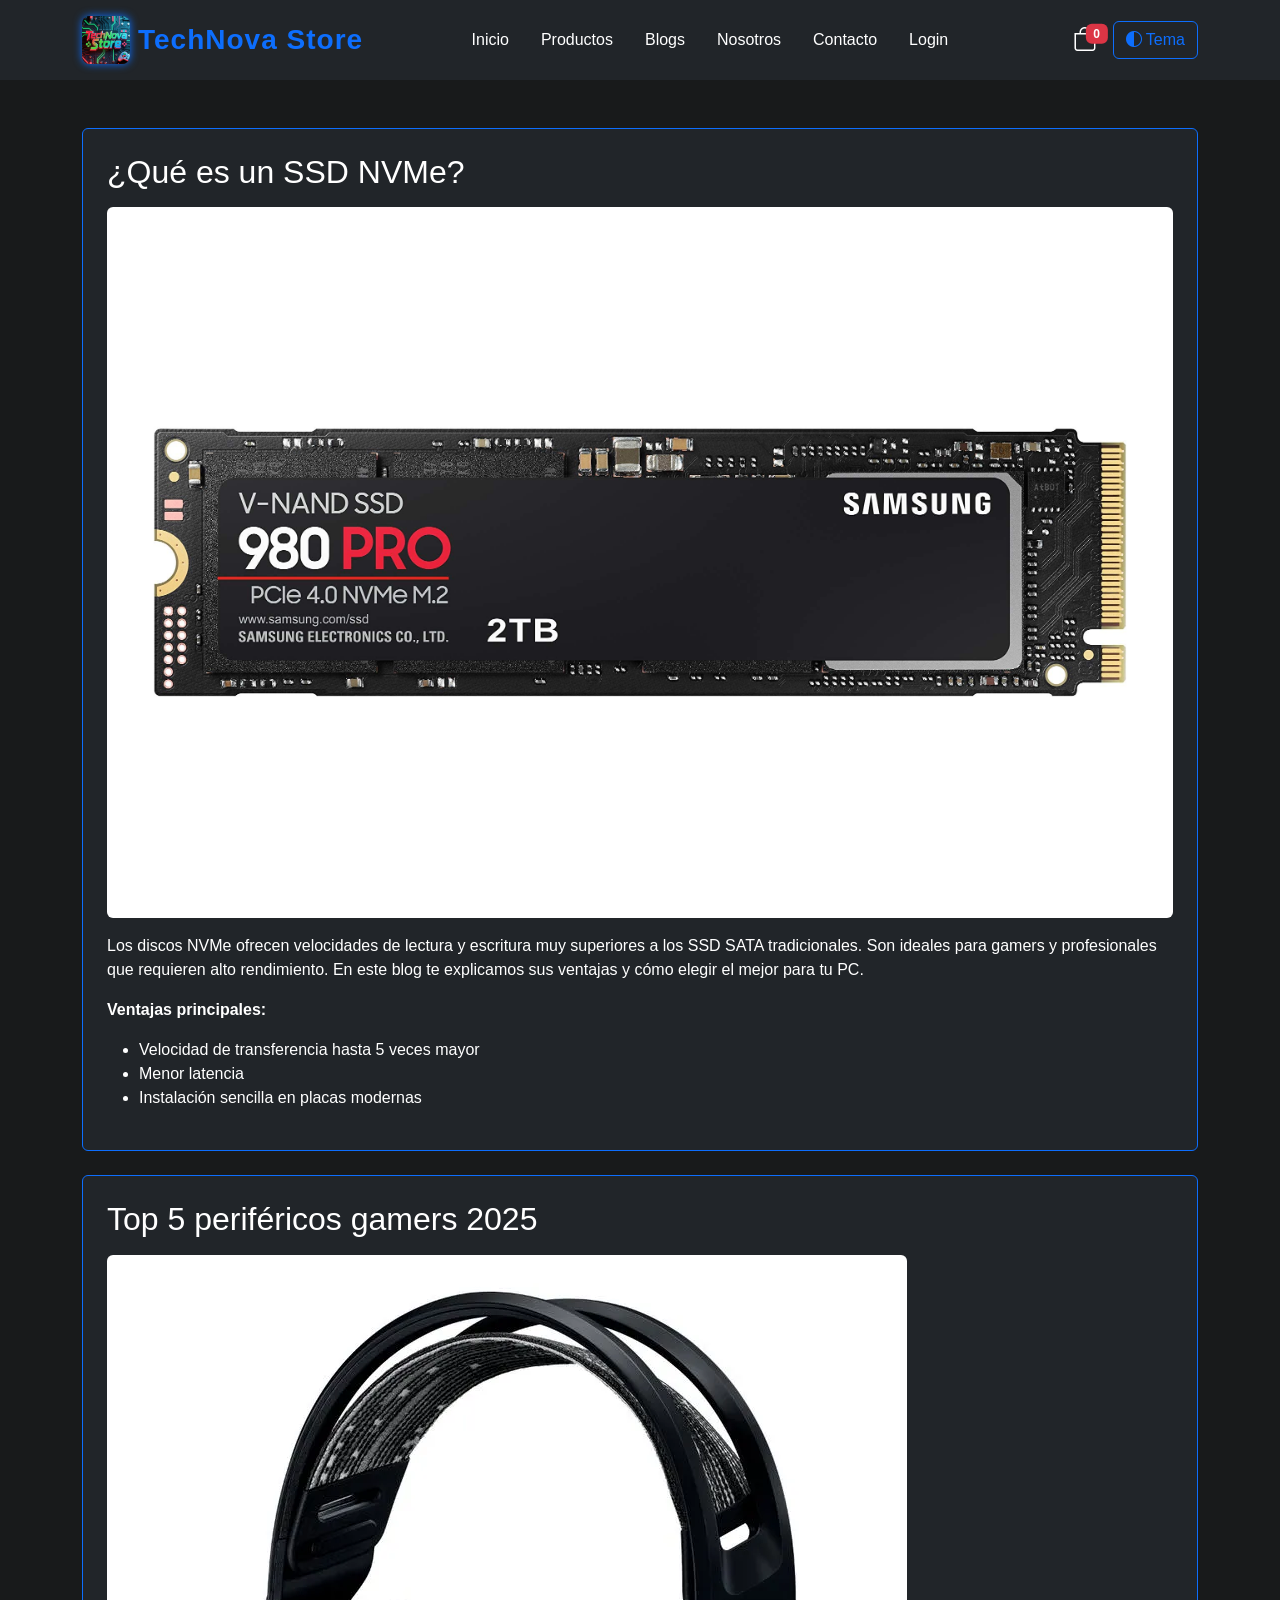
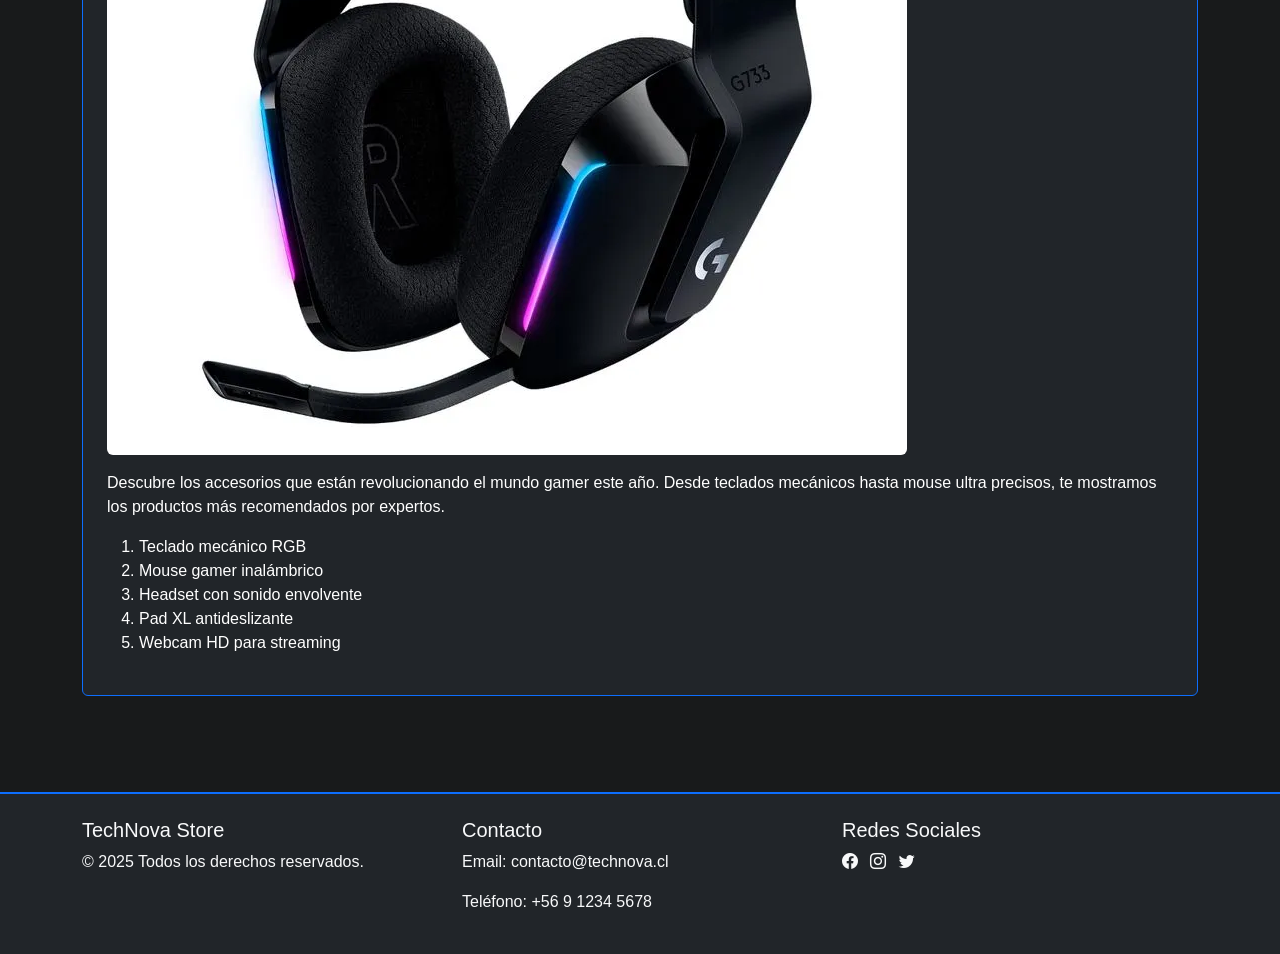
<file: detalle-blog.html>
<!DOCTYPE html>
<html lang="es">
<head>
    <meta charset="UTF-8">
    <meta name="viewport" content="width=device-width, initial-scale=1.0">
    <meta name="description" content="Detalle de blog - TechNova Store">
    <title>Detalle Blog | TechNova Store</title>
    <link href="https://cdn.jsdelivr.net/npm/bootstrap@5.3.2/dist/css/bootstrap.min.css" rel="stylesheet">
    <link rel="stylesheet" href="assets/css/estilos.css">
    <link rel="icon" type="image/png" href="assets/img/1757355736.png">
</head>
<body class="fondo-oscuro">
    <!-- Header y menú de navegación principal -->
    <header class="bg-dark text-white py-3">
        <div class="container d-flex justify-content-between align-items-center">
            <a href="index.html" class="d-flex align-items-center text-decoration-none">
                <img src="assets/img/1757355736.png" alt="Logo TechNova Store" class="logo me-2" height="48">
                <span class="fs-3 fw-bold nombre-tienda">TechNova Store</span>
            </a>
            <nav class="menu-navegacion">
                <ul class="nav">
                    <li class="nav-item"><a class="nav-link text-white" href="index.html">Inicio</a></li>
                    <li class="nav-item"><a class="nav-link text-white" href="productos.html">Productos</a></li>
                    <li class="nav-item"><a class="nav-link text-white" href="blogs.html">Blogs</a></li>
                    <li class="nav-item"><a class="nav-link text-white" href="nosotros.html">Nosotros</a></li>
                    <li class="nav-item"><a class="nav-link text-white" href="contacto.html">Contacto</a></li>
                    <li class="nav-item"><a class="nav-link text-white" href="login.html">Login</a></li>
                </ul>
            </nav>
            <div class="d-flex align-items-center">
                <div class="posicion-carrito">
                    <a href="productos.html" class="text-white position-relative">
                        <i class="bi bi-bag fs-4"></i>
                        <span id="contador-carrito" class="badge bg-danger position-absolute top-0 start-100 translate-middle">0</span>
                    </a>
                </div>
                <!-- Botón de accesibilidad para cambiar tema -->
                <button id="btn-tema" class="btn btn-outline-primary ms-3" aria-label="Cambiar tema" title="Cambiar tema">
                    <i class="bi bi-circle-half"></i> Tema
                </button>
            </div>
        </div>
    </header>
    <!-- Detalle de blog -->
    <main class="container py-5">
        <section class="bg-dark text-white p-4 rounded border border-primary mb-4">
            <h2 class="mb-3">¿Qué es un SSD NVMe?</h2>
            <img src="assets/img/nvme.jpg" alt="SSD NVMe" class="img-fluid rounded mb-3">
            <p>Los discos NVMe ofrecen velocidades de lectura y escritura muy superiores a los SSD SATA tradicionales. Son ideales para gamers y profesionales que requieren alto rendimiento. En este blog te explicamos sus ventajas y cómo elegir el mejor para tu PC.</p>
            <p><strong>Ventajas principales:</strong></p>
            <ul>
                <li>Velocidad de transferencia hasta 5 veces mayor</li>
                <li>Menor latencia</li>
                <li>Instalación sencilla en placas modernas</li>
            </ul>
        </section>
        <section class="bg-dark text-white p-4 rounded border border-primary">
            <h2 class="mb-3">Top 5 periféricos gamers 2025</h2>
            <img src="assets/img/periferico.webp" alt="Periféricos gamers" class="img-fluid rounded mb-3">
            <p>Descubre los accesorios que están revolucionando el mundo gamer este año. Desde teclados mecánicos hasta mouse ultra precisos, te mostramos los productos más recomendados por expertos.</p>
            <ol>
                <li>Teclado mecánico RGB</li>
                <li>Mouse gamer inalámbrico</li>
                <li>Headset con sonido envolvente</li>
                <li>Pad XL antideslizante</li>
                <li>Webcam HD para streaming</li>
            </ol>
        </section>
    </main>
    <!-- Footer -->
    <footer class="bg-dark text-light py-4 mt-5">
        <div class="container">
            <div class="row">
                <div class="col-md-4 mb-3 mb-md-0">
                    <h5>TechNova Store</h5>
                    <p>© 2025 Todos los derechos reservados.</p>
                </div>
                <div class="col-md-4 mb-3 mb-md-0">
                    <h5>Contacto</h5>
                    <p>Email: contacto@technova.cl</p>
                    <p>Teléfono: +56 9 1234 5678</p>
                </div>
                <div class="col-md-4">
                    <h5>Redes Sociales</h5>
                    <a href="#" class="text-light me-2"><i class="bi bi-facebook"></i></a>
                    <a href="#" class="text-light me-2"><i class="bi bi-instagram"></i></a>
                    <a href="#" class="text-light"><i class="bi bi-twitter"></i></a>
                </div>
            </div>
        </div>
    </footer>
    <script src="https://cdn.jsdelivr.net/npm/bootstrap@5.3.2/dist/js/bootstrap.bundle.min.js"></script>
    <link rel="stylesheet" href="https://cdn.jsdelivr.net/npm/bootstrap-icons@1.10.5/font/bootstrap-icons.css">
    <script src="assets/js/funciones.js"></script>
</body>
</html>
</file>
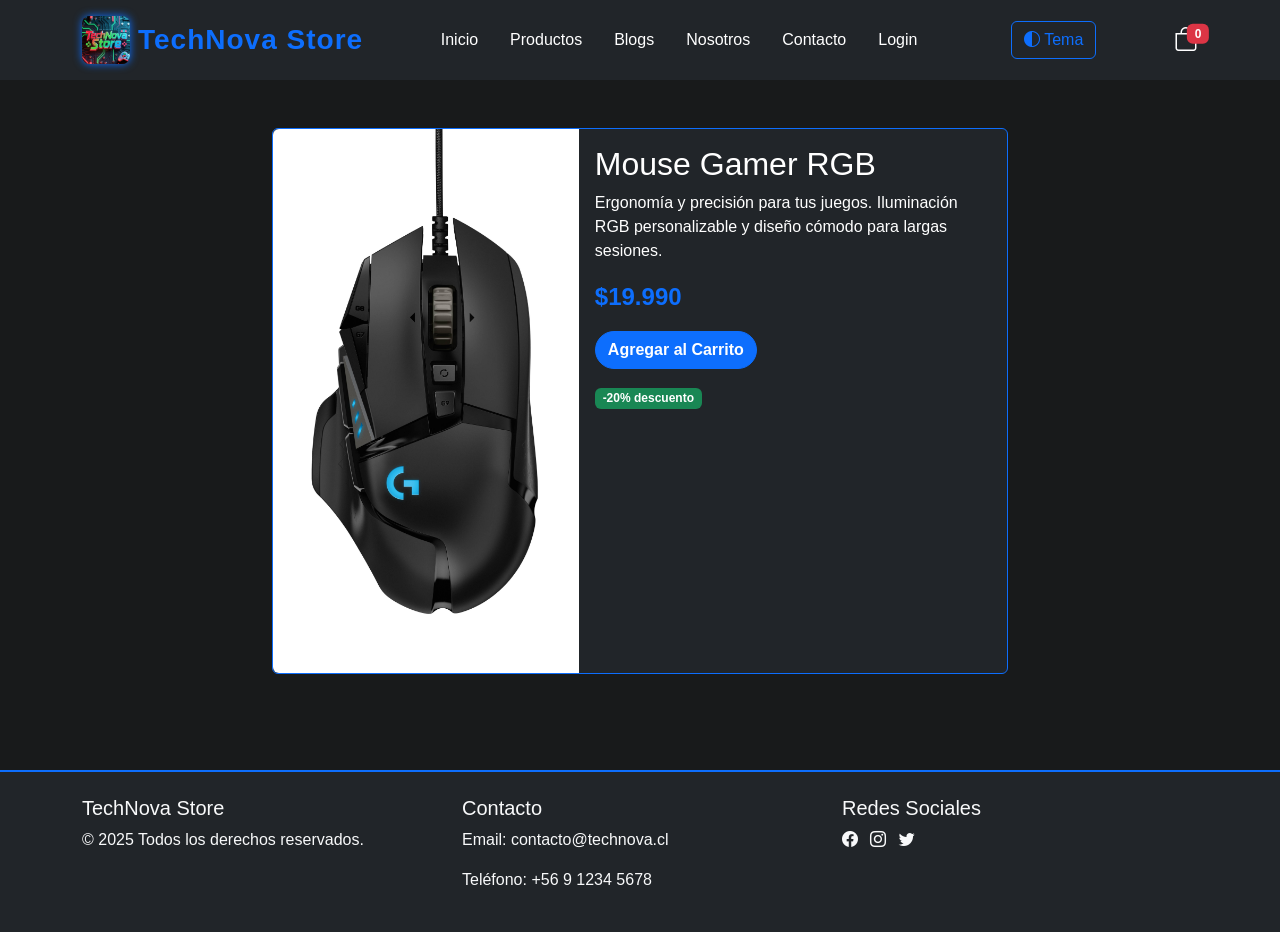
<file: detalle-producto.html>
<!DOCTYPE html>
<html lang="es">
<head>
    <meta charset="UTF-8">
    <meta name="viewport" content="width=device-width, initial-scale=1.0">
    <meta name="description" content="Detalle de producto - TechNova Store">
    <title>Detalle Producto | TechNova Store</title>
    <link href="https://cdn.jsdelivr.net/npm/bootstrap@5.3.2/dist/css/bootstrap.min.css" rel="stylesheet">
    <link rel="stylesheet" href="assets/css/estilos.css">
    <link rel="icon" type="image/png" href="assets/img/1757355736.png">
</head>
<body class="fondo-oscuro">
    <!-- Header y menú de navegación principal -->
    <header class="bg-dark text-white py-3">
        <div class="container d-flex justify-content-between align-items-center">
            <a href="index.html" class="d-flex align-items-center text-decoration-none">
                <img src="assets/img/1757355736.png" alt="Logo TechNova Store" class="logo me-2" height="48">
                <span class="fs-3 fw-bold nombre-tienda">TechNova Store</span>
            </a>
            <nav class="menu-navegacion">
                <ul class="nav">
                    <li class="nav-item"><a class="nav-link text-white" href="index.html">Inicio</a></li>
                    <li class="nav-item"><a class="nav-link text-white" href="productos.html">Productos</a></li>
                    <li class="nav-item"><a class="nav-link text-white" href="blogs.html">Blogs</a></li>
                    <li class="nav-item"><a class="nav-link text-white" href="nosotros.html">Nosotros</a></li>
                    <li class="nav-item"><a class="nav-link text-white" href="contacto.html">Contacto</a></li>
                    <li class="nav-item"><a class="nav-link text-white" href="login.html">Login</a></li>
                </ul>
            </nav>
            <!-- Botón de accesibilidad para cambiar tema -->
            <button id="btn-tema" class="btn btn-outline-primary ms-3" aria-label="Cambiar tema" title="Cambiar tema">
                <i class="bi bi-circle-half"></i> Tema
            </button>
            <div class="posicion-carrito">
                <a href="productos.html" class="text-white position-relative">
                    <i class="bi bi-bag fs-4"></i>
                    <span id="contador-carrito" class="badge bg-danger position-absolute top-0 start-100 translate-middle">0</span>
                </a>
            </div>
        </div>
        
    </header>
    
    <!-- Detalle de producto -->
    <main class="container py-5">
        <div class="row justify-content-center">
            <div class="col-12 col-md-8">
                <div class="card bg-dark text-white border-primary">
                    <div class="row g-0">
                        <div class="col-md-5">
                            <img src="assets/img/mouse-gamer.jpg" class="img-fluid rounded-start" alt="Mouse Gamer RGB">
                        </div>
                        <div class="col-md-7">
                            <div class="card-body">
                                <h2 class="card-title">Mouse Gamer RGB</h2>
                                <p class="card-text">Ergonomía y precisión para tus juegos. Iluminación RGB personalizable y diseño cómodo para largas sesiones.</p>
                                <span class="precio-producto fw-bold fs-4">$19.990</span>
                                <div class="mt-3">
                                    <button class="btn btn-primary boton-agregar-carrito" data-id="1">Agregar al Carrito</button>
                                </div>
                                <div class="mt-3">
                                    <span class="badge bg-success">-20% descuento</span>
                                </div>
                            </div>
                        </div>
                    </div>
                </div>
            </div>
        </div>
    </main>
    <!-- Footer -->
    <footer class="bg-dark text-light py-4 mt-5">
        <div class="container">
            <div class="row">
                <div class="col-md-4 mb-3 mb-md-0">
                    <h5>TechNova Store</h5>
                    <p>© 2025 Todos los derechos reservados.</p>
                </div>
                <div class="col-md-4 mb-3 mb-md-0">
                    <h5>Contacto</h5>
                    <p>Email: contacto@technova.cl</p>
                    <p>Teléfono: +56 9 1234 5678</p>
                </div>
                <div class="col-md-4">
                    <h5>Redes Sociales</h5>
                    <a href="#" class="text-light me-2"><i class="bi bi-facebook"></i></a>
                    <a href="#" class="text-light me-2"><i class="bi bi-instagram"></i></a>
                    <a href="#" class="text-light"><i class="bi bi-twitter"></i></a>
                </div>
            </div>
        </div>
    </footer>
    <script src="https://cdn.jsdelivr.net/npm/bootstrap@5.3.2/dist/js/bootstrap.bundle.min.js"></script>
    <link rel="stylesheet" href="https://cdn.jsdelivr.net/npm/bootstrap-icons@1.10.5/font/bootstrap-icons.css">
    <script src="assets/js/funciones.js"></script>
</body>
</html>
</file>
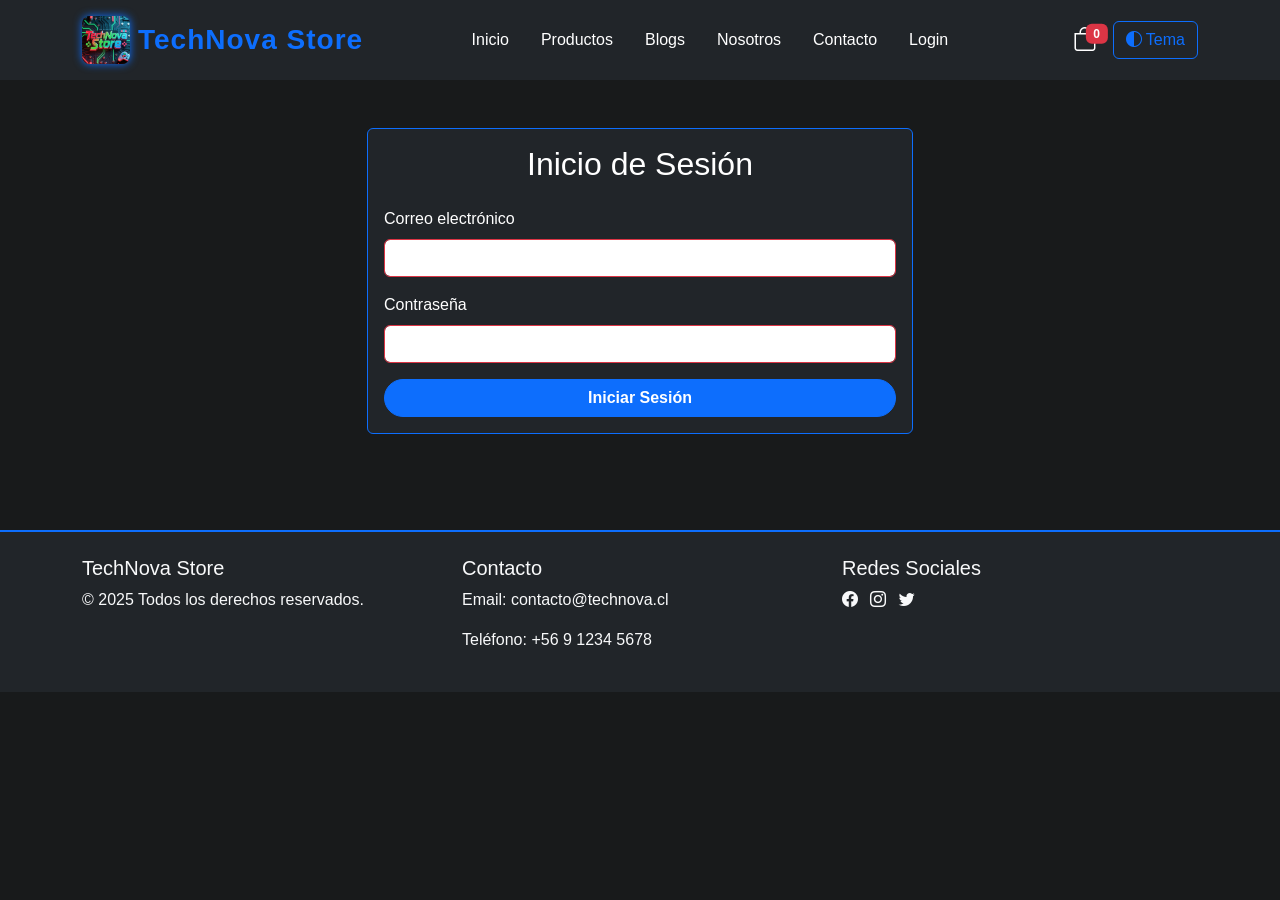
<file: login.html>
<!DOCTYPE html>
<html lang="es">
<head>
    <meta charset="UTF-8">
    <meta name="viewport" content="width=device-width, initial-scale=1.0">
    <meta name="description" content="Inicio de sesión - TechNova Store">
    <title>Login | TechNova Store</title>
    <link href="https://cdn.jsdelivr.net/npm/bootstrap@5.3.2/dist/css/bootstrap.min.css" rel="stylesheet">
    <link rel="stylesheet" href="assets/css/estilos.css">
    <link rel="icon" type="image/png" href="assets/img/1757355736.png">
</head>
<body class="fondo-oscuro">
    <!-- Header y menú de navegación principal -->
    <header class="bg-dark text-white py-3">
        <div class="container d-flex justify-content-between align-items-center">
            <a href="index.html" class="d-flex align-items-center text-decoration-none">
                <img src="assets/img/1757355736.png" alt="Logo TechNova Store" class="logo me-2" height="48">
                <span class="fs-3 fw-bold nombre-tienda">TechNova Store</span>
            </a>
            <nav class="menu-navegacion">
                <ul class="nav">
                    <li class="nav-item"><a class="nav-link text-white" href="index.html">Inicio</a></li>
                    <li class="nav-item"><a class="nav-link text-white" href="productos.html">Productos</a></li>
                    <li class="nav-item"><a class="nav-link text-white" href="blogs.html">Blogs</a></li>
                    <li class="nav-item"><a class="nav-link text-white" href="nosotros.html">Nosotros</a></li>
                    <li class="nav-item"><a class="nav-link text-white" href="contacto.html">Contacto</a></li>
                    <li class="nav-item"><a class="nav-link text-white" href="login.html">Login</a></li>
                </ul>
            </nav>
            <div class="d-flex align-items-center">
                <div class="posicion-carrito">
                    <a href="productos.html" class="text-white position-relative">
                        <i class="bi bi-bag fs-4"></i>
                        <span id="contador-carrito" class="badge bg-danger position-absolute top-0 start-100 translate-middle">0</span>
                    </a>
                </div>
                <!-- Botón de accesibilidad para cambiar tema -->
                <button id="btn-tema" class="btn btn-outline-primary ms-3" aria-label="Cambiar tema" title="Cambiar tema">
                    <i class="bi bi-circle-half"></i> Tema
                </button>
            </div>
        </div>
    </header>
    <!-- Formulario de login -->
    <main class="container py-5">
        <section class="row justify-content-center">
            <div class="col-12 col-md-6">
                <div class="card bg-dark text-white border-primary">
                    <div class="card-body">
                        <h2 class="text-center mb-4">Inicio de Sesión</h2>
                        <form id="formulario-login" class="formulario-login">
                            <div class="mb-3">
                                <label for="correo" class="form-label">Correo electrónico</label>
                                <input type="email" class="form-control" id="correo" name="correo" required pattern="^[a-zA-Z0-9._%+-]+@(duoc\.cl|profesor\.duoc\.cl|gmail\.com)$">
                                <div class="invalid-feedback">Solo se permiten correos @duoc.cl, @profesor.duoc.cl o @gmail.com.</div>
                            </div>
                            <div class="mb-3">
                                <label for="contrasena" class="form-label">Contraseña</label>
                                <input type="password" class="form-control" id="contrasena" name="contrasena" required minlength="4" maxlength="10">
                                <div class="invalid-feedback">La contraseña debe tener entre 4 y 10 caracteres.</div>
                            </div>
                            <button type="submit" class="btn btn-primary w-100 boton-login">Iniciar Sesión</button>
                        </form>
                    </div>
                </div>
            </div>
        </section>
    </main>
    <!-- Footer -->
    <footer class="bg-dark text-light py-4 mt-5">
        <div class="container">
            <div class="row">
                <div class="col-md-4 mb-3 mb-md-0">
                    <h5>TechNova Store</h5>
                    <p>© 2025 Todos los derechos reservados.</p>
                </div>
                <div class="col-md-4 mb-3 mb-md-0">
                    <h5>Contacto</h5>
                    <p>Email: contacto@technova.cl</p>
                    <p>Teléfono: +56 9 1234 5678</p>
                </div>
                <div class="col-md-4">
                    <h5>Redes Sociales</h5>
                    <a href="#" class="text-light me-2"><i class="bi bi-facebook"></i></a>
                    <a href="#" class="text-light me-2"><i class="bi bi-instagram"></i></a>
                    <a href="#" class="text-light"><i class="bi bi-twitter"></i></a>
                </div>
            </div>
        </div>
    </footer>
    <script src="https://cdn.jsdelivr.net/npm/bootstrap@5.3.2/dist/js/bootstrap.bundle.min.js"></script>
    <link rel="stylesheet" href="https://cdn.jsdelivr.net/npm/bootstrap-icons@1.10.5/font/bootstrap-icons.css">
    <script src="assets/js/funciones.js"></script>
</body>
</html>
</file>
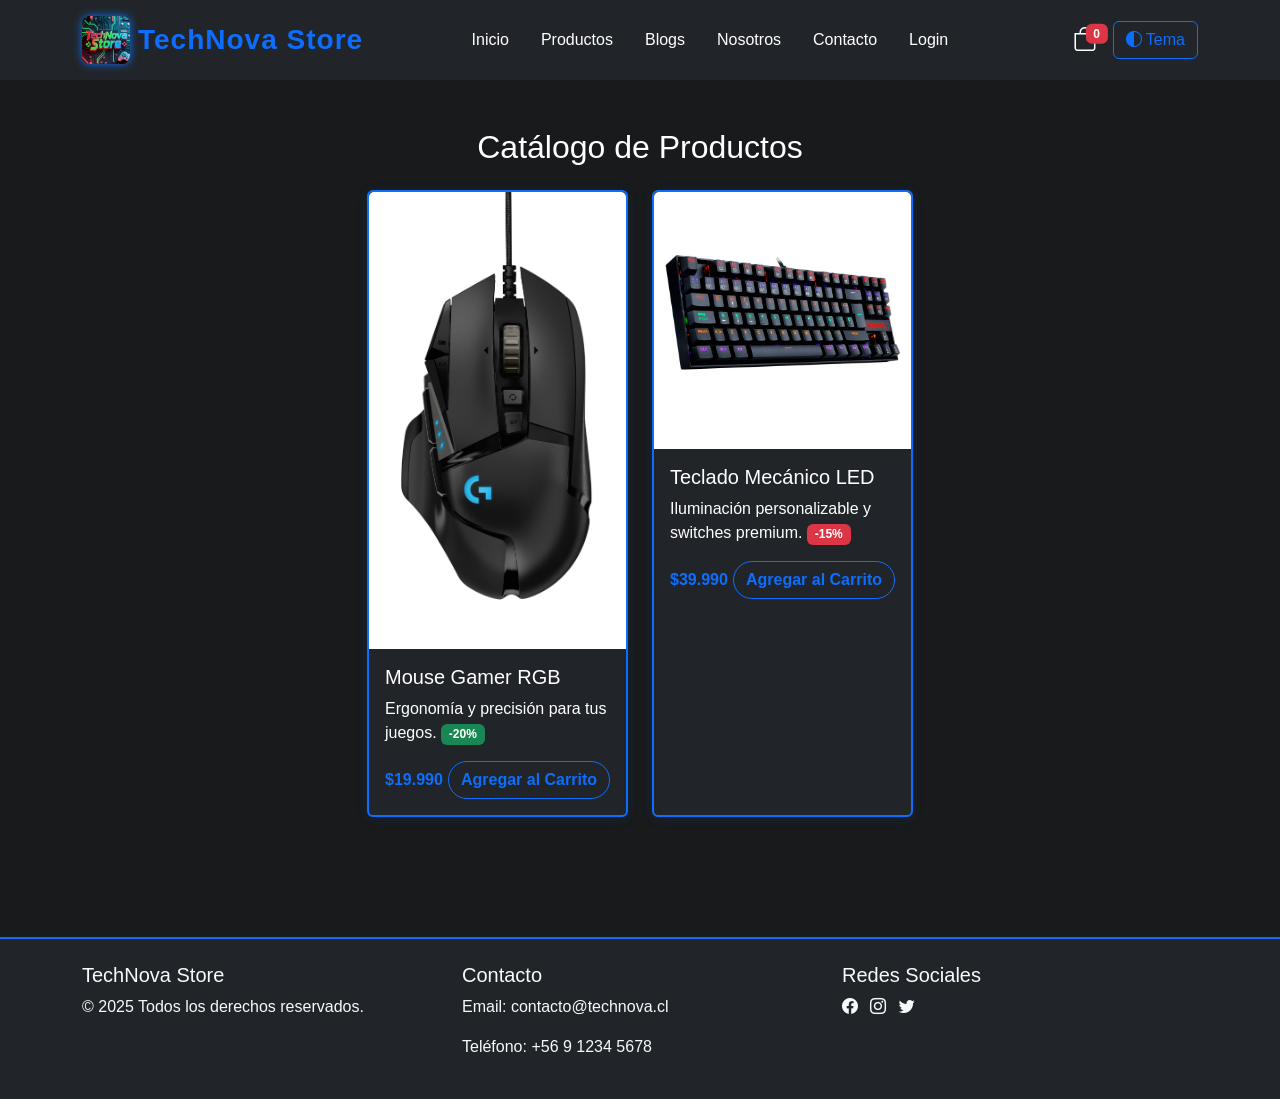
<file: productos.html>
<!DOCTYPE html>
<html lang="es">
<head>
    <meta charset="UTF-8">
    <meta name="viewport" content="width=device-width, initial-scale=1.0">
    <meta name="description" content="Listado de productos - TechNova Store">
    <title>Productos | TechNova Store</title>
    <link href="https://cdn.jsdelivr.net/npm/bootstrap@5.3.2/dist/css/bootstrap.min.css" rel="stylesheet">
    <link rel="stylesheet" href="assets/css/estilos.css">
    <link rel="icon" type="image/png" href="assets/img/1757355736.png">
</head>
<body class="fondo-oscuro">
    <!-- Header y menú de navegación principal -->
    <header class="bg-dark text-white py-3">
        <div class="container d-flex justify-content-between align-items-center">
            <a href="index.html" class="d-flex align-items-center text-decoration-none">
                <img src="assets/img/1757355736.png" alt="Logo TechNova Store" class="logo me-2" height="48">
                <span class="fs-3 fw-bold nombre-tienda">TechNova Store</span>
            </a>
            <nav class="menu-navegacion">
                <ul class="nav">
                    <li class="nav-item"><a class="nav-link text-white" href="index.html">Inicio</a></li>
                    <li class="nav-item"><a class="nav-link text-white" href="productos.html">Productos</a></li>
                    <li class="nav-item"><a class="nav-link text-white" href="blogs.html">Blogs</a></li>
                    <li class="nav-item"><a class="nav-link text-white" href="nosotros.html">Nosotros</a></li>
                    <li class="nav-item"><a class="nav-link text-white" href="contacto.html">Contacto</a></li>
                    <li class="nav-item"><a class="nav-link text-white" href="login.html">Login</a></li>
                </ul>
            </nav>
            <div class="d-flex align-items-center">
                <div class="posicion-carrito">
                    <a href="productos.html" class="text-white position-relative">
                        <i class="bi bi-bag fs-4"></i>
                        <span id="contador-carrito" class="badge bg-danger position-absolute top-0 start-100 translate-middle">0</span>
                    </a>
                </div>
                <!-- Botón de accesibilidad para cambiar tema -->
                <button id="btn-tema" class="btn btn-outline-primary ms-3" aria-label="Cambiar tema" title="Cambiar tema">
                    <i class="bi bi-circle-half"></i> Tema
                </button>
            </div>
        </div>
    </header>
    <!-- Listado de productos -->
    <main class="container py-5 seccion-productos">
        <h2 class="text-center text-white mb-4">Catálogo de Productos</h2>
        <div class="row justify-content-center">
            <!-- Tarjeta de producto ejemplo -->
            <div class="col-12 col-sm-6 col-md-4 col-lg-3 mb-4">
                <div class="card tarjeta-producto h-100 bg-dark text-white border-primary">
                    <img src="assets/img/mouse-gamer.jpg" class="card-img-top" alt="Mouse Gamer RGB">
                    <div class="card-body">
                        <h5 class="card-title">Mouse Gamer RGB</h5>
                        <p class="card-text">Ergonomía y precisión para tus juegos. <span class="badge bg-success">-20%</span></p>
                        <div class="d-flex justify-content-between align-items-center">
                            <span class="precio-producto fw-bold">$19.990</span>
                            <button class="btn btn-outline-primary boton-agregar-carrito" data-id="1">Agregar al Carrito</button>
                        </div>
                    </div>
                </div>
            </div>
            <div class="col-12 col-sm-6 col-md-4 col-lg-3 mb-4">
                <div class="card tarjeta-producto h-100 bg-dark text-white border-primary">
                    <img src="assets/img/teclado-gamer.jpg" class="card-img-top" alt="Teclado Mecánico LED">
                    <div class="card-body">
                        <h5 class="card-title">Teclado Mecánico LED</h5>
                        <p class="card-text">Iluminación personalizable y switches premium. <span class="badge bg-danger">-15%</span></p>
                        <div class="d-flex justify-content-between align-items-center">
                            <span class="precio-producto fw-bold">$39.990</span>
                            <button class="btn btn-outline-primary boton-agregar-carrito" data-id="2">Agregar al Carrito</button>
                        </div>
                    </div>
                </div>
            </div>
            <!-- Más productos... -->
        </div>
    </main>
    <!-- Footer -->
    <footer class="bg-dark text-light py-4 mt-5">
        <div class="container">
            <div class="row">
                <div class="col-md-4 mb-3 mb-md-0">
                    <h5>TechNova Store</h5>
                    <p>© 2025 Todos los derechos reservados.</p>
                </div>
                <div class="col-md-4 mb-3 mb-md-0">
                    <h5>Contacto</h5>
                    <p>Email: contacto@technova.cl</p>
                    <p>Teléfono: +56 9 1234 5678</p>
                </div>
                <div class="col-md-4">
                    <h5>Redes Sociales</h5>
                    <a href="#" class="text-light me-2"><i class="bi bi-facebook"></i></a>
                    <a href="#" class="text-light me-2"><i class="bi bi-instagram"></i></a>
                    <a href="#" class="text-light"><i class="bi bi-twitter"></i></a>
                </div>
            </div>
        </div>
    </footer>
    <script src="https://cdn.jsdelivr.net/npm/bootstrap@5.3.2/dist/js/bootstrap.bundle.min.js"></script>
    <link rel="stylesheet" href="https://cdn.jsdelivr.net/npm/bootstrap-icons@1.10.5/font/bootstrap-icons.css">
    <script src="assets/js/funciones.js"></script>
</body>
</html>
</file>
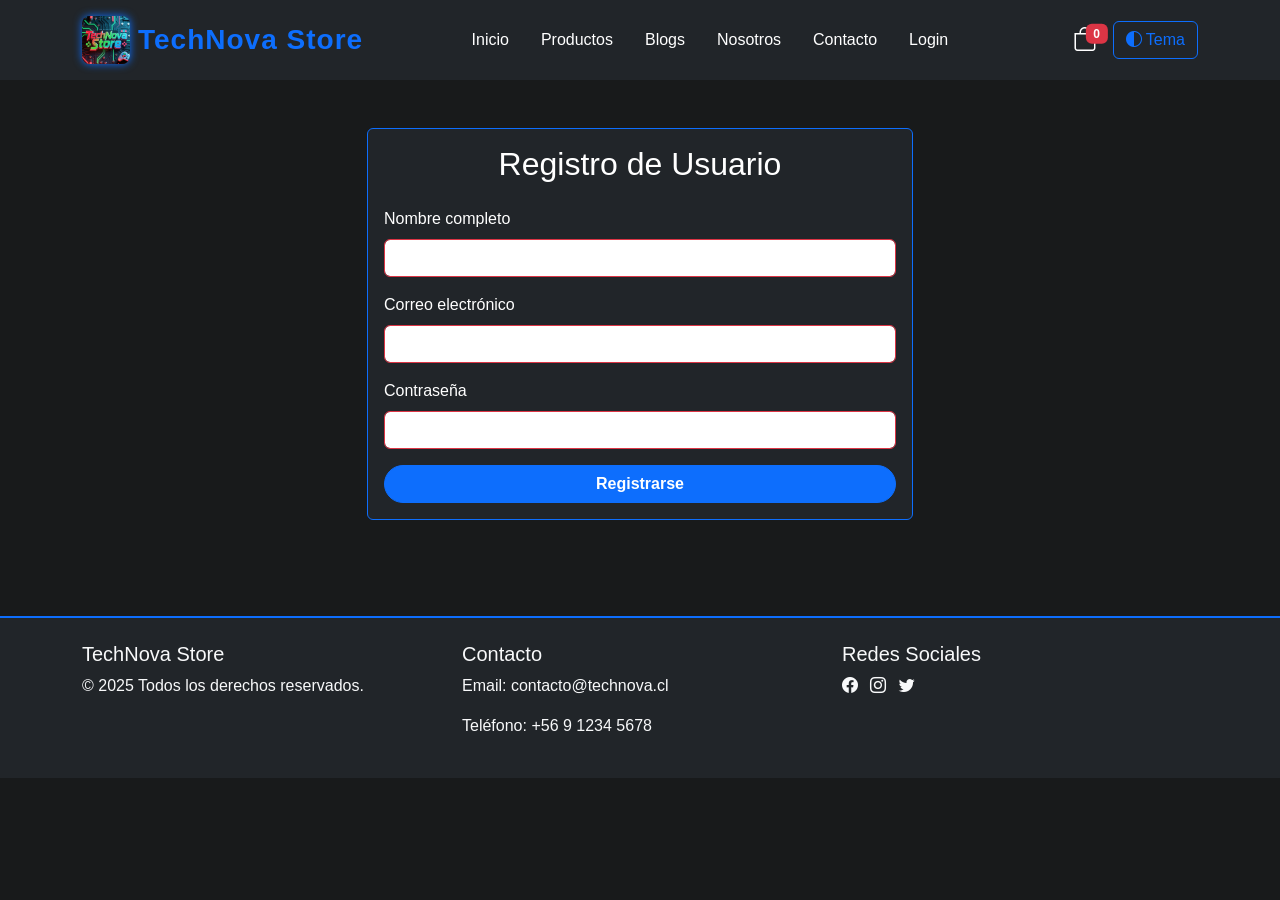
<file: registro.html>
<!DOCTYPE html>
<html lang="es">
<head>
    <!-- Meta etiquetas básicas -->
    <meta charset="UTF-8">
    <meta name="viewport" content="width=device-width, initial-scale=1.0">
    <meta name="description" content="Registro de usuario - TechNova Store">
    <title>Registro | TechNova Store</title>
    <!-- Bootstrap 5 CDN -->
    <link href="https://cdn.jsdelivr.net/npm/bootstrap@5.3.2/dist/css/bootstrap.min.css" rel="stylesheet">
    <!-- Hoja de estilos externa -->
    <link rel="stylesheet" href="assets/css/estilos.css">
    <!-- Favicon -->
    <link rel="icon" type="image/png" href="assets/img/1757355736.png">
</head>
<body class="fondo-oscuro">
    <!-- Header y menú de navegación principal -->
    <!-- ...igual que en index.html... -->
    <header class="bg-dark text-white py-3">
        <div class="container d-flex justify-content-between align-items-center">
            <a href="index.html" class="d-flex align-items-center text-decoration-none">
                <img src="assets/img/1757355736.png" alt="Logo TechNova Store" class="logo me-2" height="48">
                <span class="fs-3 fw-bold nombre-tienda">TechNova Store</span>
            </a>
            <nav class="menu-navegacion">
                <ul class="nav">
                    <li class="nav-item"><a class="nav-link text-white" href="index.html">Inicio</a></li>
                    <li class="nav-item"><a class="nav-link text-white" href="productos.html">Productos</a></li>
                    <li class="nav-item"><a class="nav-link text-white" href="blogs.html">Blogs</a></li>
                    <li class="nav-item"><a class="nav-link text-white" href="nosotros.html">Nosotros</a></li>
                    <li class="nav-item"><a class="nav-link text-white" href="contacto.html">Contacto</a></li>
                    <li class="nav-item"><a class="nav-link text-white" href="login.html">Login</a></li>
                </ul>
            </nav>
            <div class="d-flex align-items-center">
                <div class="posicion-carrito">
                    <a href="productos.html" class="text-white position-relative">
                        <i class="bi bi-bag fs-4"></i>
                        <span id="contador-carrito" class="badge bg-danger position-absolute top-0 start-100 translate-middle">0</span>
                    </a>
                </div>
                <!-- Botón de accesibilidad para cambiar tema -->
                <button id="btn-tema" class="btn btn-outline-primary ms-3" aria-label="Cambiar tema" title="Cambiar tema">
                    <i class="bi bi-circle-half"></i> Tema
                </button>
            </div>
        </div>
    </header>
    <!-- Formulario de registro -->
    <main class="container py-5">
        <section class="row justify-content-center">
            <div class="col-12 col-md-6">
                <div class="card bg-dark text-white border-primary">
                    <div class="card-body">
                        <h2 class="text-center mb-4">Registro de Usuario</h2>
                        <!-- Formulario con validación básica -->
                        <form id="formulario-registro" class="formulario-registro">
                            <div class="mb-3">
                                <label for="nombre" class="form-label">Nombre completo</label>
                                <input type="text" class="form-control" id="nombre" name="nombre" required>
                                <div class="invalid-feedback">Por favor, ingresa tu nombre.</div>
                            </div>
                            <div class="mb-3">
                                <label for="correo" class="form-label">Correo electrónico</label>
                                <input type="email" class="form-control" id="correo" name="correo" required pattern="^[a-zA-Z0-9._%+-]+@(duoc\.cl|profesor\.duoc\.cl|gmail\.com)$">
                                <div class="invalid-feedback">Solo se permiten correos @duoc.cl, @profesor.duoc.cl o @gmail.com.</div>
                            </div>
                            <div class="mb-3">
                                <label for="contrasena" class="form-label">Contraseña</label>
                                <input type="password" class="form-control" id="contrasena" name="contrasena" required minlength="4" maxlength="10">
                                <div class="invalid-feedback">La contraseña debe tener entre 4 y 10 caracteres.</div>
                            </div>
                            <button type="submit" class="btn btn-primary w-100 boton-registro">Registrarse</button>
                        </form>
                    </div>
                </div>
            </div>
        </section>
    </main>
    <!-- Footer -->
    <footer class="bg-dark text-light py-4 mt-5">
        <div class="container">
            <div class="row">
                <div class="col-md-4 mb-3 mb-md-0">
                    <h5>TechNova Store</h5>
                    <p>© 2025 Todos los derechos reservados.</p>
                </div>
                <div class="col-md-4 mb-3 mb-md-0">
                    <h5>Contacto</h5>
                    <p>Email: contacto@technova.cl</p>
                    <p>Teléfono: +56 9 1234 5678</p>
                </div>
                <div class="col-md-4">
                    <h5>Redes Sociales</h5>
                    <a href="#" class="text-light me-2"><i class="bi bi-facebook"></i></a>
                    <a href="#" class="text-light me-2"><i class="bi bi-instagram"></i></a>
                    <a href="#" class="text-light"><i class="bi bi-twitter"></i></a>
                </div>
            </div>
        </div>
    </footer>
    <!-- Bootstrap 5 JS Bundle CDN -->
    <script src="https://cdn.jsdelivr.net/npm/bootstrap@5.3.2/dist/js/bootstrap.bundle.min.js"></script>
    <!-- Iconos Bootstrap -->
    <link rel="stylesheet" href="https://cdn.jsdelivr.net/npm/bootstrap-icons@1.10.5/font/bootstrap-icons.css">
    <!-- Script externo de funcionalidades JS -->
    <script src="assets/js/funciones.js"></script>
</body>
</html>
</file>
<file: assets/css/estilos.css>
/* === Temas de accesibilidad === */
body.tema-default {
    background: #181A1B;
    color: #f5f5f5;
}
body.tema-claro {
    background: #f5f5f5;
    color: #181A1B;
}
body.tema-oscuro {
    background: #121212;
    color: #e0e0e0;
}

header, footer, .card, .menu-admin, .sidebar {
    transition: background 0.3s, color 0.3s;
}
body.tema-claro header,
body.tema-claro footer,
body.tema-claro .card,
body.tema-claro .menu-admin,
body.tema-claro .sidebar {
    background: #e0e0e0 !important;
    color: #181A1B !important;
}
body.tema-oscuro header,
body.tema-oscuro footer,
body.tema-oscuro .card,
body.tema-oscuro .menu-admin,
body.tema-oscuro .sidebar {
    background: #222 !important;
    color: #e0e0e0 !important;
}
body.tema-claro .nav-link { color: #181A1B !important; }
body.tema-oscuro .nav-link { color: #e0e0e0 !important; }
body.tema-claro .badge { color: #fff !important; }
body.tema-oscuro .badge { color: #fff !important; }
body.tema-claro .btn { color: #181A1B !important; }
body.tema-oscuro .btn { color: #e0e0e0 !important; }
/*
    Hoja de estilos principal para TechNova Store
    Inspirado en SP Digital - Colores tecnológicos, fondo oscuro y elementos brillantes
    Comentarios en español y clases descriptivas
*/

body {
    font-family: 'Segoe UI', Arial, sans-serif;
}

.logo {
    border-radius: 8px;
    box-shadow: 0 0 8px #0d6efd;
}

.nombre-tienda {
    color: #0d6efd;
    letter-spacing: 1px;
}

.menu-navegacion .nav-link {
    color: #f5f5f5;
    transition: color 0.2s;
}
.menu-navegacion .nav-link:hover {
    color: #0d6efd;
}

.posicion-carrito {
    margin-left: 16px;
}

.hero-section {
    background: linear-gradient(90deg, #181A1B 60%, #0d6efd 100%);
    box-shadow: 0 4px 32px #0d6efd44;
}
.sombra-hero {
    box-shadow: 0 0 32px #0d6efd88;
}

.seccion-productos-destacados h2,
.seccion-productos h2 {
    color: #0d6efd;
}

.tarjeta-producto {
    border: 2px solid #0d6efd;
    box-shadow: 0 2px 12px #0d6efd22;
    transition: transform 0.2s;
}
.tarjeta-producto:hover {
    transform: scale(1.03);
    box-shadow: 0 4px 24px #0d6efd44;
}

.precio-producto {
    color: #0d6efd;
}
.boton-agregar-carrito {
    border-radius: 20px;
    font-weight: 600;
}
.boton-agregar-carrito:active {
    background: #0d6efd;
    color: #fff;
}

footer {
    border-top: 2px solid #0d6efd;
    background: #181A1B;
}

.menu-admin {
    min-height: 300px;
    border-right: 2px solid #0d6efd;
}

.formulario-registro .form-control:invalid,
.formulario-login .form-control:invalid,
.formulario-contacto .form-control:invalid,
.formulario-nuevo-producto .form-control:invalid,
.formulario-nuevo-usuario .form-control:invalid {
    border-color: #dc3545;
}

.formulario-registro .form-control:valid,
.formulario-login .form-control:valid,
.formulario-contacto .form-control:valid,
.formulario-nuevo-producto .form-control:valid,
.formulario-nuevo-usuario .form-control:valid {
    border-color: #198754;
}

.boton-ver-productos,
.boton-ver-blog {
    border-radius: 20px;
    font-weight: 600;
}

.boton-login,
.boton-registro,
.boton-contacto {
    border-radius: 20px;
    font-weight: 600;
}

/* Responsive */
@media (max-width: 768px) {
    .menu-navegacion ul {
        flex-direction: column;
    }
    .menu-admin {
        min-height: 100px;
    }
}

#mouse-gamer {
    width: auto;

    height: auto;
}
</file>
